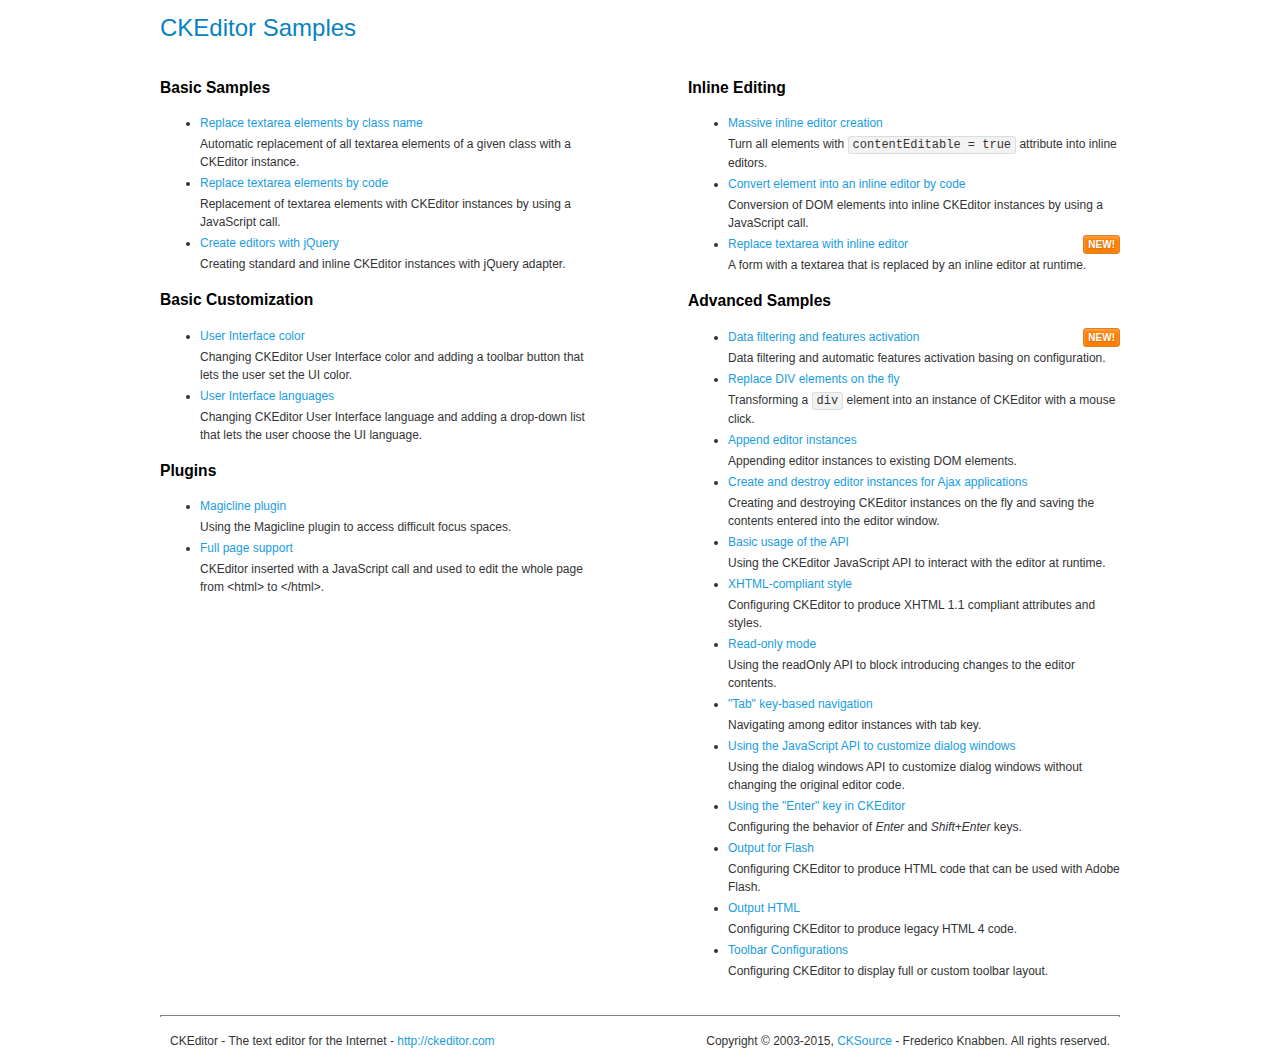
<file: ckeditor/samples/index.html>
<!DOCTYPE html>
<!--
Copyright (c) 2003-2015, CKSource - Frederico Knabben. All rights reserved.
For licensing, see LICENSE.md or http://ckeditor.com/license
-->
<html>
<head>
	<meta charset="utf-8">
	<title>CKEditor Samples</title>
	<link rel="stylesheet" href="sample.css">
</head>
<body>
	<h1 class="samples">
		CKEditor Samples
	</h1>
	<div class="twoColumns">
		<div class="twoColumnsLeft">
			<h2 class="samples">
				Basic Samples
			</h2>
			<dl class="samples">
				<dt><a class="samples" href="replacebyclass.html">Replace textarea elements by class name</a></dt>
				<dd>Automatic replacement of all textarea elements of a given class with a CKEditor instance.</dd>

				<dt><a class="samples" href="replacebycode.html">Replace textarea elements by code</a></dt>
				<dd>Replacement of textarea elements with CKEditor instances by using a JavaScript call.</dd>

				<dt><a class="samples" href="jquery.html">Create editors with jQuery</a></dt>
				<dd>Creating standard and inline CKEditor instances with jQuery adapter.</dd>
			</dl>

			<h2 class="samples">
				Basic Customization
			</h2>
			<dl class="samples">
				<dt><a class="samples" href="uicolor.html">User Interface color</a></dt>
				<dd>Changing CKEditor User Interface color and adding a toolbar button that lets the user set the UI color.</dd>

				<dt><a class="samples" href="uilanguages.html">User Interface languages</a></dt>
				<dd>Changing CKEditor User Interface language and adding a drop-down list that lets the user choose the UI language.</dd>
			</dl>


			<h2 class="samples">Plugins</h2>
<dl class="samples">
<dt><a class="samples" href="plugins/magicline/magicline.html">Magicline plugin</a></dt>
<dd>Using the Magicline plugin to access difficult focus spaces.</dd>

<dt><a class="samples" href="plugins/wysiwygarea/fullpage.html">Full page support</a></dt>
<dd>CKEditor inserted with a JavaScript call and used to edit the whole page from &lt;html&gt; to &lt;/html&gt;.</dd>
</dl>
		</div>
		<div class="twoColumnsRight">
			<h2 class="samples">
				Inline Editing
			</h2>
			<dl class="samples">
				<dt><a class="samples" href="inlineall.html">Massive inline editor creation</a></dt>
				<dd>Turn all elements with <code>contentEditable = true</code> attribute into inline editors.</dd>

				<dt><a class="samples" href="inlinebycode.html">Convert element into an inline editor by code</a></dt>
				<dd>Conversion of DOM elements into inline CKEditor instances by using a JavaScript call.</dd>

				<dt><a class="samples" href="inlinetextarea.html">Replace textarea with inline editor</a> <span class="new">New!</span></dt>
				<dd>A form with a textarea that is replaced by an inline editor at runtime.</dd>

				
			</dl>

			<h2 class="samples">
				Advanced Samples
			</h2>
			<dl class="samples">
				<dt><a class="samples" href="datafiltering.html">Data filtering and features activation</a> <span class="new">New!</span></dt>
				<dd>Data filtering and automatic features activation basing on configuration.</dd>

				<dt><a class="samples" href="divreplace.html">Replace DIV elements on the fly</a></dt>
				<dd>Transforming a <code>div</code> element into an instance of CKEditor with a mouse click.</dd>

				<dt><a class="samples" href="appendto.html">Append editor instances</a></dt>
				<dd>Appending editor instances to existing DOM elements.</dd>

				<dt><a class="samples" href="ajax.html">Create and destroy editor instances for Ajax applications</a></dt>
				<dd>Creating and destroying CKEditor instances on the fly and saving the contents entered into the editor window.</dd>

				<dt><a class="samples" href="api.html">Basic usage of the API</a></dt>
				<dd>Using the CKEditor JavaScript API to interact with the editor at runtime.</dd>

				<dt><a class="samples" href="xhtmlstyle.html">XHTML-compliant style</a></dt>
				<dd>Configuring CKEditor to produce XHTML 1.1 compliant attributes and styles.</dd>

				<dt><a class="samples" href="readonly.html">Read-only mode</a></dt>
				<dd>Using the readOnly API to block introducing changes to the editor contents.</dd>

				<dt><a class="samples" href="tabindex.html">"Tab" key-based navigation</a></dt>
				<dd>Navigating among editor instances with tab key.</dd>


				
<dt><a class="samples" href="plugins/dialog/dialog.html">Using the JavaScript API to customize dialog windows</a></dt>
<dd>Using the dialog windows API to customize dialog windows without changing the original editor code.</dd>

<dt><a class="samples" href="plugins/enterkey/enterkey.html">Using the &quot;Enter&quot; key in CKEditor</a></dt>
<dd>Configuring the behavior of <em>Enter</em> and <em>Shift+Enter</em> keys.</dd>

<dt><a class="samples" href="plugins/htmlwriter/outputforflash.html">Output for Flash</a></dt>
<dd>Configuring CKEditor to produce HTML code that can be used with Adobe Flash.</dd>

<dt><a class="samples" href="plugins/htmlwriter/outputhtml.html">Output HTML</a></dt>
<dd>Configuring CKEditor to produce legacy HTML 4 code.</dd>

<dt><a class="samples" href="plugins/toolbar/toolbar.html">Toolbar Configurations</a></dt>
<dd>Configuring CKEditor to display full or custom toolbar layout.</dd>

			</dl>
		</div>
	</div>
	<div id="footer">
		<hr>
		<p>
			CKEditor - The text editor for the Internet - <a class="samples" href="http://ckeditor.com/">http://ckeditor.com</a>
		</p>
		<p id="copy">
			Copyright &copy; 2003-2015, <a class="samples" href="http://cksource.com/">CKSource</a> - Frederico Knabben. All rights reserved.
		</p>
	</div>
</body>
</html>
</file>
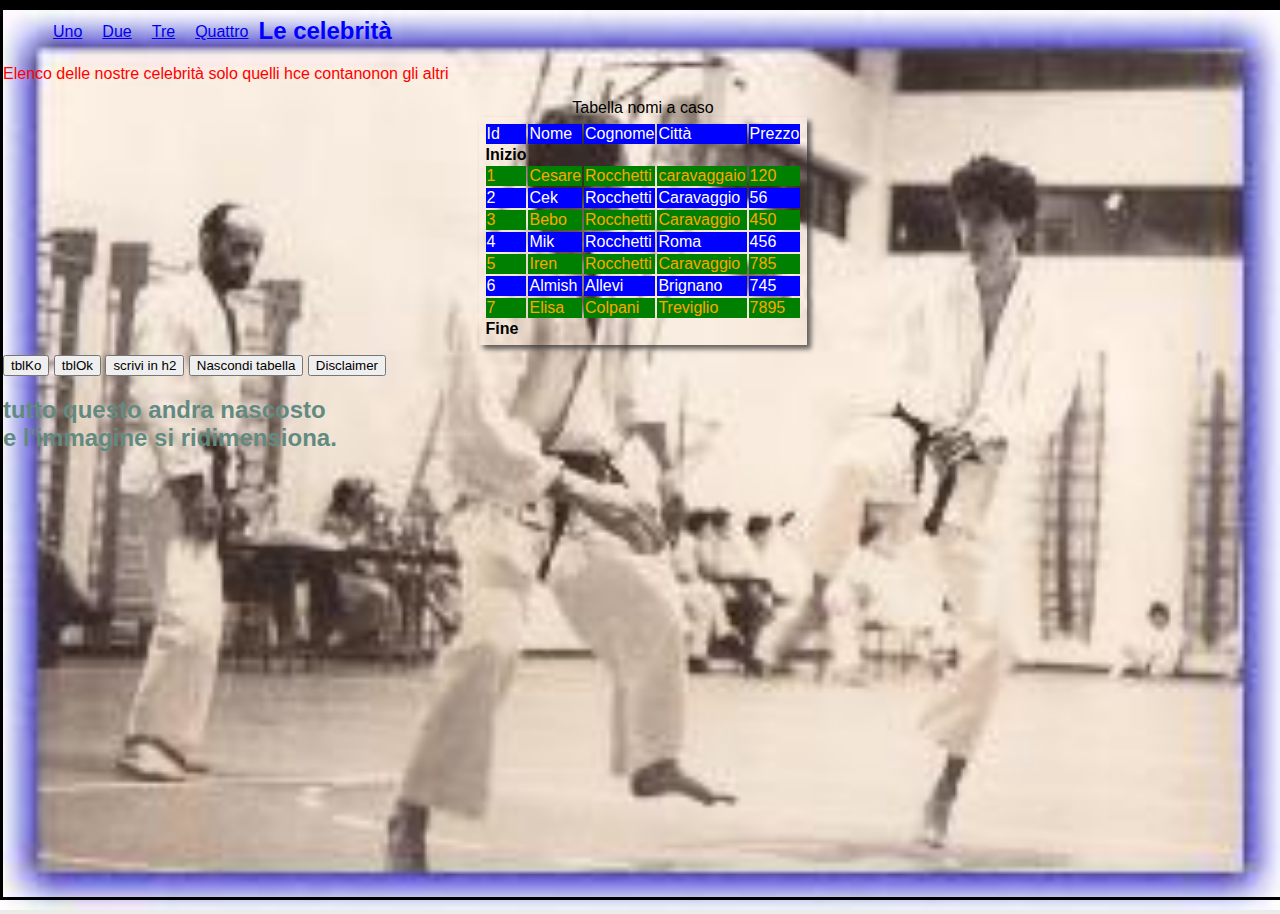
<file: Test.html>
﻿<!DOCTYPE html>
<html xmlns="http://www.w3.org/1999/xhtml">
<head>
<meta http-equiv="Content-Type" content="text/html; charset=utf-8"/>
    <title>Test Jquery</title>
    <script type="text/javascript" src="Scripts/jquery-2.1.3.min.js"></script>
    <script type="text/javascript" src="Scripts/Script.js"></script>
    <link href="Content/Test.css" rel="stylesheet" />
    <link href="Content/Site.css" rel="stylesheet" />
    <style type="text/css">
    </style>
</head>
<body>
    <div class="miodiv" id="div1" style="height:100%; width:100%; position:absolute; bottom:0" >
        <ul id="navigation">
            <li><a href="#nogo">Uno</a></li>
            <li><a href="#nogo">Due</a></li>
            <li><a href="#nogo">Tre</a></li>
            <li><a href="#nogo">Quattro</a></li>
        </ul>
        <h2 class="heading">Le celebrità</h2>
        <p class="info">
            Elenco delle nostre celebrità
        <span class="evid">solo quelli hce contano</span><span>non gli altri</span>
        </p>
        <table id="celebs" class="data">
            <caption>Tabella nomi a caso</caption>
            <thead>
                <tr>
                    <td>Id</td>
                    <td>Nome</td>
                    <td>Cognome</td>
                    <td>Città</td>
                    <td>Prezzo</td>
                </tr>
            </thead>
            <tr >
                <td>1</td>
                <td>Cesare</td>
                <td>Rocchetti</td>
                <td>caravaggaio</td>
                <td>120</td>
            </tr>
            <tr >
                <td>2</td>
                <td>Cek</td>
                <td>Rocchetti</td>
                <td>Caravaggio</td>
                <td>56</td>
            </tr>
            <tr >
                <td>3</td>
                <td>Bebo</td>
                <td>Rocchetti</td>
                <td>Caravaggio</td>
                <td>450</td>
            </tr>
            <tr >
                <td>4</td>
                <td>Mik</td>
                <td>Rocchetti</td>
                <td>Roma</td>
                <td>456</td>
            </tr>
            <tr >
                <td>5</td>
                <td>Iren</td>
                <td>Rocchetti</td>
                <td>Caravaggio</td>
                <td>785</td>
            </tr>
            <tr >
                <td>6</td>
                <td>Almish</td>
                <td>Allevi</td>
                <td>Brignano</td>
                <td>745</td>
            </tr>
            <tr >
                <td>7</td>
                <td>Elisa</td>
                <td>Colpani</td>
                <td>Treviglio</td>
                <td>7895</td>
            </tr>
        </table>
        
        <input id="btnDimimg" type="button" value="tblKo" />
        <input id="btnDimimg1" type="button" value="tblOk" />
        <input id="btnScrivih2" type="button" value="scrivi in h2" />
        <input id="btnNascondiTabella" type="button" value="Nascondi tabella" />
        <input id="btnMostraTabella" type="button" value="Mostra tabella" />
        <div id="disclaimer">
            <h2>tutto questo andra nascosto<br />
                e l'immagine si ridimensiona.
            </h2>

        </div>
    </div>
    <img id="img1" src="Immagini/img_0001.jpg" />
</body>
</html>
</file>
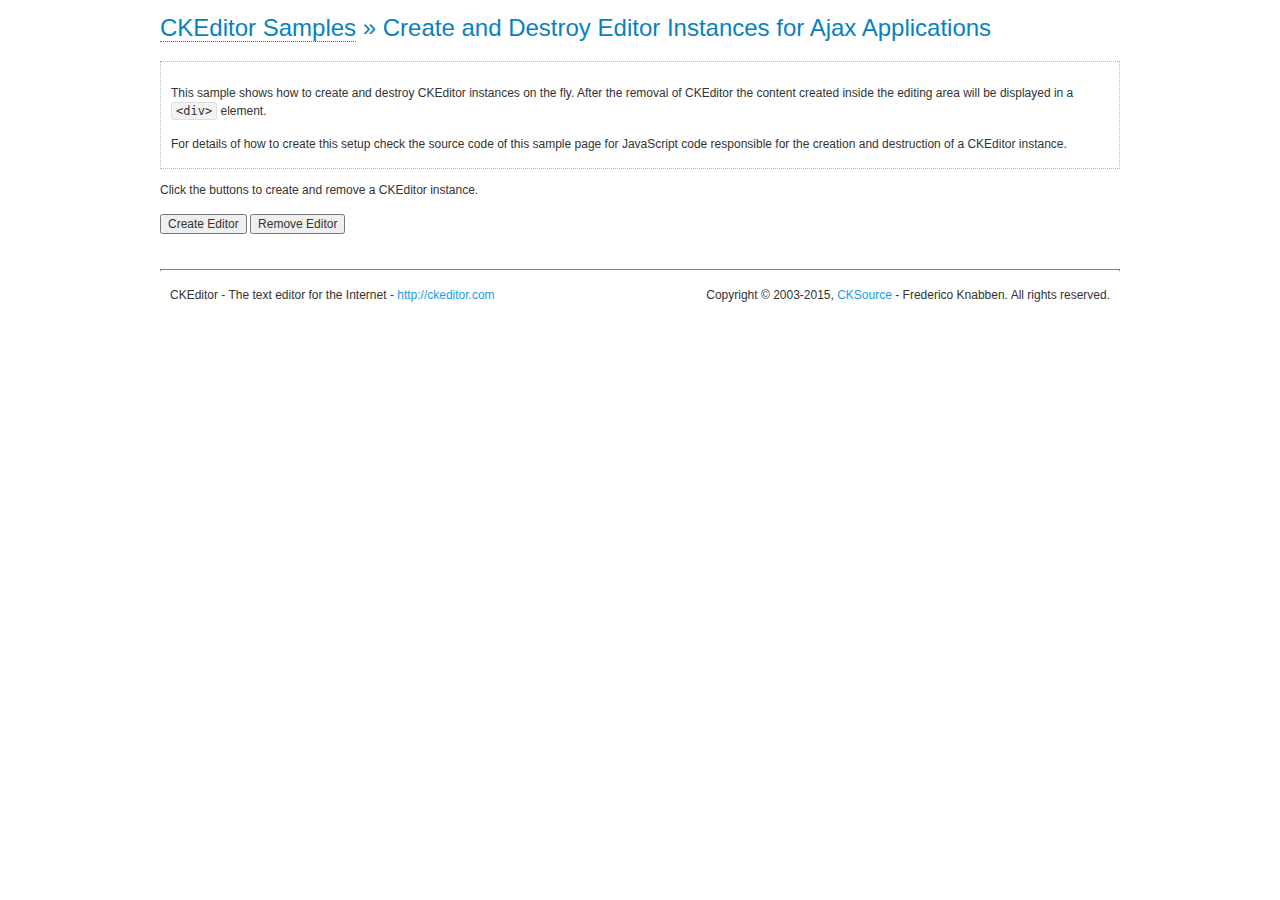
<file: ckeditor/samples/ajax.html>
<!DOCTYPE html>
<!--
Copyright (c) 2003-2015, CKSource - Frederico Knabben. All rights reserved.
For licensing, see LICENSE.md or http://ckeditor.com/license
-->
<html>
<head>
	<meta charset="utf-8">
	<title>Ajax &mdash; CKEditor Sample</title>
	<script src="../ckeditor.js"></script>
	<link rel="stylesheet" href="sample.css">
	<script>

		var editor, html = '';

		function createEditor() {
			if ( editor )
				return;

			// Create a new editor inside the <div id="editor">, setting its value to html
			var config = {};
			editor = CKEDITOR.appendTo( 'editor', config, html );
		}

		function removeEditor() {
			if ( !editor )
				return;

			// Retrieve the editor contents. In an Ajax application, this data would be
			// sent to the server or used in any other way.
			document.getElementById( 'editorcontents' ).innerHTML = html = editor.getData();
			document.getElementById( 'contents' ).style.display = '';

			// Destroy the editor.
			editor.destroy();
			editor = null;
		}

	</script>
</head>
<body>
	<h1 class="samples">
		<a href="index.html">CKEditor Samples</a> &raquo; Create and Destroy Editor Instances for Ajax Applications
	</h1>
	<div class="description">
		<p>
			This sample shows how to create and destroy CKEditor instances on the fly. After the removal of CKEditor the content created inside the editing
			area will be displayed in a <code>&lt;div&gt;</code> element.
		</p>
		<p>
			For details of how to create this setup check the source code of this sample page
			for JavaScript code responsible for the creation and destruction of a CKEditor instance.
		</p>
	</div>
	<p>Click the buttons to create and remove a CKEditor instance.</p>
	<p>
		<input onclick="createEditor();" type="button" value="Create Editor">
		<input onclick="removeEditor();" type="button" value="Remove Editor">
	</p>
	<!-- This div will hold the editor. -->
	<div id="editor">
	</div>
	<div id="contents" style="display: none">
		<p>
			Edited Contents:
		</p>
		<!-- This div will be used to display the editor contents. -->
		<div id="editorcontents">
		</div>
	</div>
	<div id="footer">
		<hr>
		<p>
			CKEditor - The text editor for the Internet - <a class="samples" href="http://ckeditor.com/">http://ckeditor.com</a>
		</p>
		<p id="copy">
			Copyright &copy; 2003-2015, <a class="samples" href="http://cksource.com/">CKSource</a> - Frederico
			Knabben. All rights reserved.
		</p>
	</div>
</body>
</html>
</file>
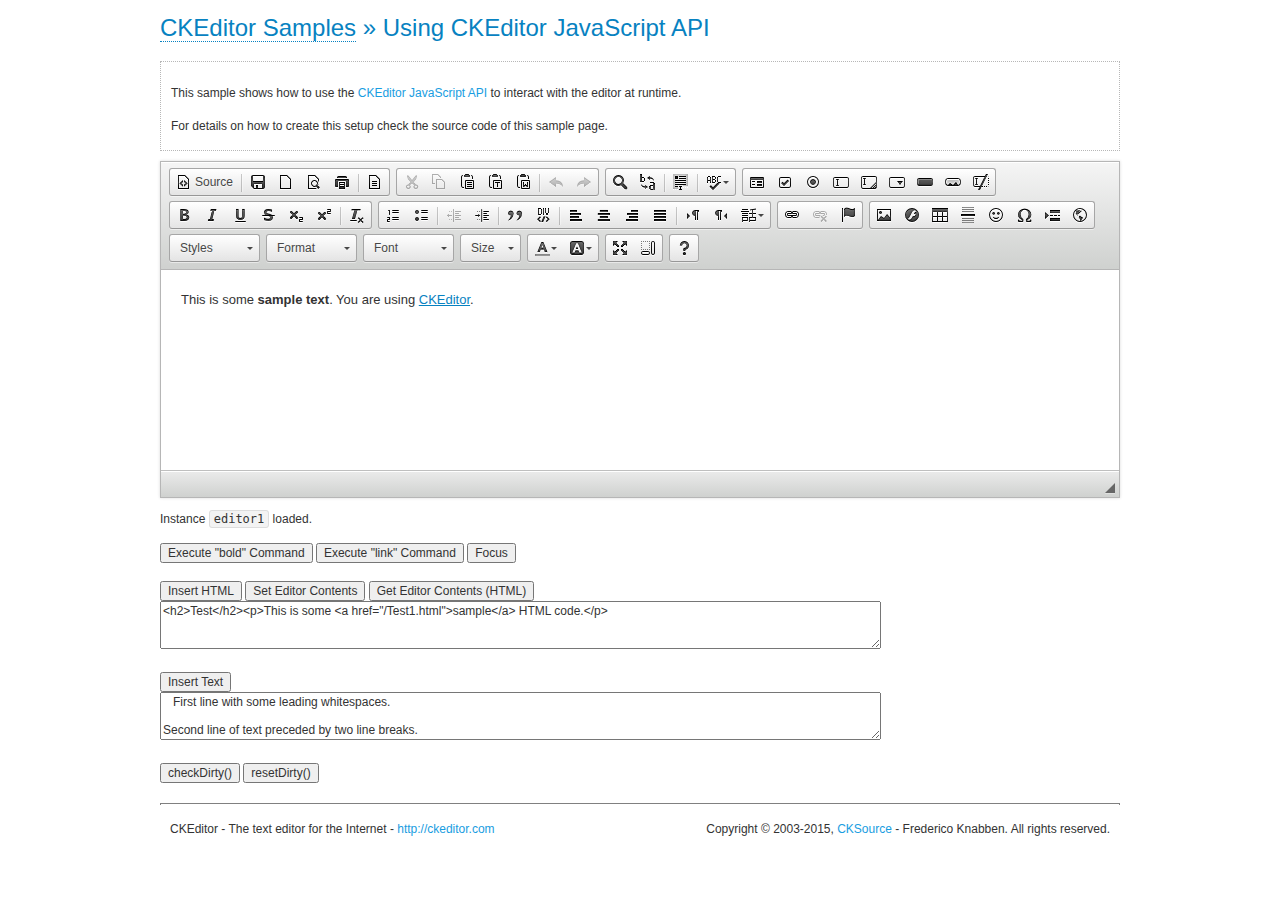
<file: ckeditor/samples/api.html>
<!DOCTYPE html>
<!--
Copyright (c) 2003-2015, CKSource - Frederico Knabben. All rights reserved.
For licensing, see LICENSE.md or http://ckeditor.com/license
-->
<html>
<head>
	<meta charset="utf-8">
	<title>API Usage &mdash; CKEditor Sample</title>
	<script src="../ckeditor.js"></script>
	<link href="sample.css" rel="stylesheet">
	<script>

// The instanceReady event is fired, when an instance of CKEditor has finished
// its initialization.
CKEDITOR.on( 'instanceReady', function( ev ) {
	// Show the editor name and description in the browser status bar.
	document.getElementById( 'eMessage' ).innerHTML = 'Instance <code>' + ev.editor.name + '<\/code> loaded.';

	// Show this sample buttons.
	document.getElementById( 'eButtons' ).style.display = 'block';
});

function InsertHTML() {
	// Get the editor instance that we want to interact with.
	var editor = CKEDITOR.instances.editor1;
	var value = document.getElementById( 'htmlArea' ).value;

	// Check the active editing mode.
	if ( editor.mode == 'wysiwyg' )
	{
		// Insert HTML code.
		// http://docs.ckeditor.com/#!/api/CKEDITOR.editor-method-insertHtml
		editor.insertHtml( value );
	}
	else
		alert( 'You must be in WYSIWYG mode!' );
}

function InsertText() {
	// Get the editor instance that we want to interact with.
	var editor = CKEDITOR.instances.editor1;
	var value = document.getElementById( 'txtArea' ).value;

	// Check the active editing mode.
	if ( editor.mode == 'wysiwyg' )
	{
		// Insert as plain text.
		// http://docs.ckeditor.com/#!/api/CKEDITOR.editor-method-insertText
		editor.insertText( value );
	}
	else
		alert( 'You must be in WYSIWYG mode!' );
}

function SetContents() {
	// Get the editor instance that we want to interact with.
	var editor = CKEDITOR.instances.editor1;
	var value = document.getElementById( 'htmlArea' ).value;

	// Set editor contents (replace current contents).
	// http://docs.ckeditor.com/#!/api/CKEDITOR.editor-method-setData
	editor.setData( value );
}

function GetContents() {
	// Get the editor instance that you want to interact with.
	var editor = CKEDITOR.instances.editor1;

	// Get editor contents
	// http://docs.ckeditor.com/#!/api/CKEDITOR.editor-method-getData
	alert( editor.getData() );
}

function ExecuteCommand( commandName ) {
	// Get the editor instance that we want to interact with.
	var editor = CKEDITOR.instances.editor1;

	// Check the active editing mode.
	if ( editor.mode == 'wysiwyg' )
	{
		// Execute the command.
		// http://docs.ckeditor.com/#!/api/CKEDITOR.editor-method-execCommand
		editor.execCommand( commandName );
	}
	else
		alert( 'You must be in WYSIWYG mode!' );
}

function CheckDirty() {
	// Get the editor instance that we want to interact with.
	var editor = CKEDITOR.instances.editor1;
	// Checks whether the current editor contents present changes when compared
	// to the contents loaded into the editor at startup
	// http://docs.ckeditor.com/#!/api/CKEDITOR.editor-method-checkDirty
	alert( editor.checkDirty() );
}

function ResetDirty() {
	// Get the editor instance that we want to interact with.
	var editor = CKEDITOR.instances.editor1;
	// Resets the "dirty state" of the editor (see CheckDirty())
	// http://docs.ckeditor.com/#!/api/CKEDITOR.editor-method-resetDirty
	editor.resetDirty();
	alert( 'The "IsDirty" status has been reset' );
}

function Focus() {
	CKEDITOR.instances.editor1.focus();
}

function onFocus() {
	document.getElementById( 'eMessage' ).innerHTML = '<b>' + this.name + ' is focused </b>';
}

function onBlur() {
	document.getElementById( 'eMessage' ).innerHTML = this.name + ' lost focus';
}

	</script>

</head>
<body>
	<h1 class="samples">
		<a href="index.html">CKEditor Samples</a> &raquo; Using CKEditor JavaScript API
	</h1>
	<div class="description">
	<p>
		This sample shows how to use the
		<a class="samples" href="http://docs.ckeditor.com/#!/api/CKEDITOR.editor">CKEditor JavaScript API</a>
		to interact with the editor at runtime.
	</p>
	<p>
		For details on how to create this setup check the source code of this sample page.
	</p>
	</div>

	<!-- This <div> holds alert messages to be display in the sample page. -->
	<div id="alerts">
		<noscript>
			<p>
				<strong>CKEditor requires JavaScript to run</strong>. In a browser with no JavaScript
				support, like yours, you should still see the contents (HTML data) and you should
				be able to edit it normally, without a rich editor interface.
			</p>
		</noscript>
	</div>
	<form action="../../../samples/sample_posteddata.php" method="post">
		<textarea cols="100" id="editor1" name="editor1" rows="10">&lt;p&gt;This is some &lt;strong&gt;sample text&lt;/strong&gt;. You are using &lt;a href="http://ckeditor.com/"&gt;CKEditor&lt;/a&gt;.&lt;/p&gt;</textarea>

		<script>
			// Replace the <textarea id="editor1"> with an CKEditor instance.
			CKEDITOR.replace( 'editor1', {
				on: {
					focus: onFocus,
					blur: onBlur,

					// Check for availability of corresponding plugins.
					pluginsLoaded: function( evt ) {
						var doc = CKEDITOR.document, ed = evt.editor;
						if ( !ed.getCommand( 'bold' ) )
							doc.getById( 'exec-bold' ).hide();
						if ( !ed.getCommand( 'link' ) )
							doc.getById( 'exec-link' ).hide();
					}
				}
			});
		</script>

		<p id="eMessage">
		</p>

		<div id="eButtons" style="display: none">
			<input id="exec-bold" onclick="ExecuteCommand('bold');" type="button" value="Execute &quot;bold&quot; Command">
			<input id="exec-link" onclick="ExecuteCommand('link');" type="button" value="Execute &quot;link&quot; Command">
			<input onclick="Focus();" type="button" value="Focus">
			<br><br>
			<input onclick="InsertHTML();" type="button" value="Insert HTML">
			<input onclick="SetContents();" type="button" value="Set Editor Contents">
			<input onclick="GetContents();" type="button" value="Get Editor Contents (HTML)">
			<br>
			<textarea cols="100" id="htmlArea" rows="3">&lt;h2&gt;Test&lt;/h2&gt;&lt;p&gt;This is some &lt;a href="/Test1.html"&gt;sample&lt;/a&gt; HTML code.&lt;/p&gt;</textarea>
			<br>
			<br>
			<input onclick="InsertText();" type="button" value="Insert Text">
			<br>
			<textarea cols="100" id="txtArea" rows="3">   First line with some leading whitespaces.

Second line of text preceded by two line breaks.</textarea>
			<br>
			<br>
			<input onclick="CheckDirty();" type="button" value="checkDirty()">
			<input onclick="ResetDirty();" type="button" value="resetDirty()">
		</div>
	</form>
	<div id="footer">
		<hr>
		<p>
			CKEditor - The text editor for the Internet - <a class="samples" href="http://ckeditor.com/">http://ckeditor.com</a>
		</p>
		<p id="copy">
			Copyright &copy; 2003-2015, <a class="samples" href="http://cksource.com/">CKSource</a> - Frederico
			Knabben. All rights reserved.
		</p>
	</div>
</body>
</html>
</file>
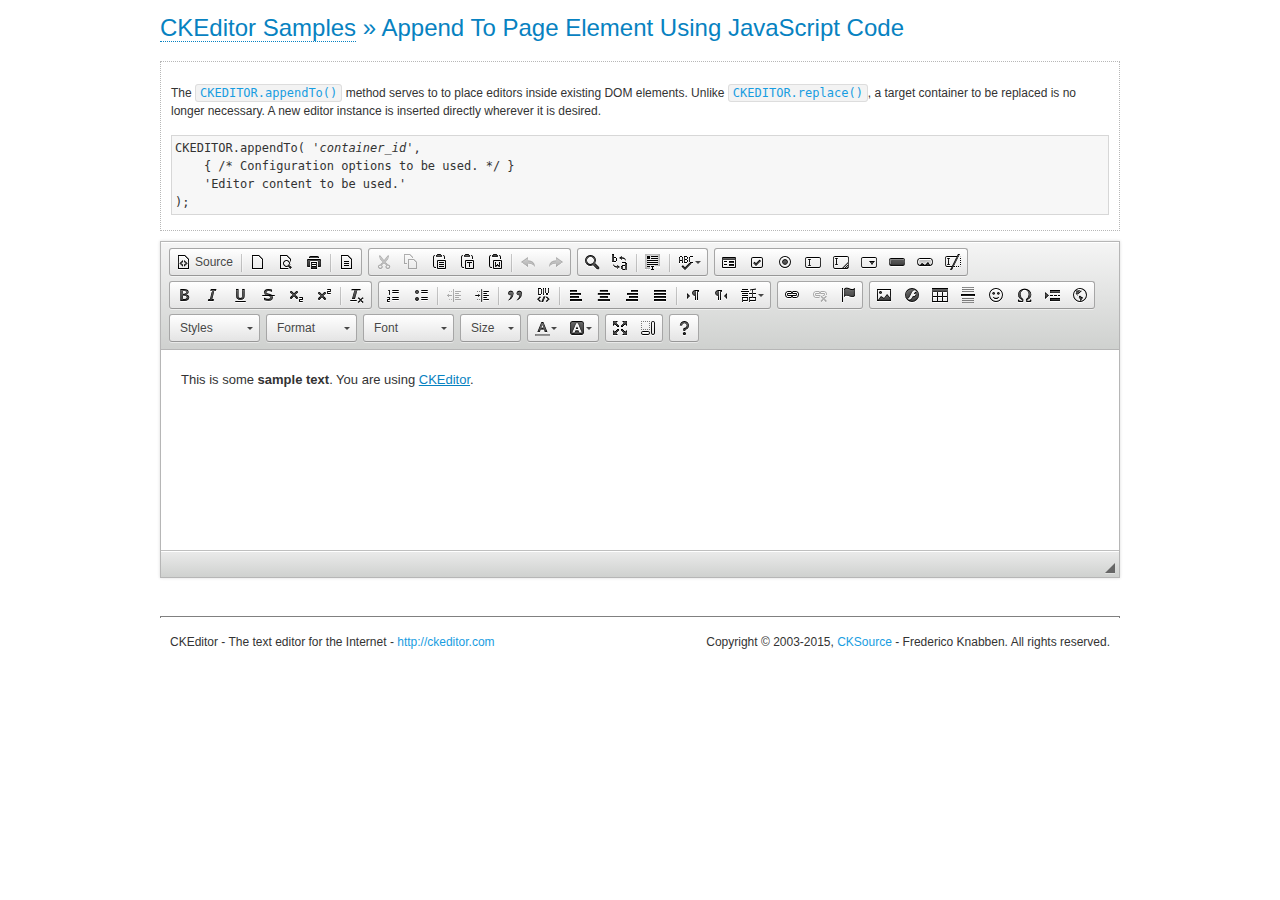
<file: ckeditor/samples/appendto.html>
<!DOCTYPE html>
<!--
Copyright (c) 2003-2015, CKSource - Frederico Knabben. All rights reserved.
For licensing, see LICENSE.md or http://ckeditor.com/license
-->
<html>
<head>
	<meta charset="utf-8">
	<title>Append To Page Element Using JavaScript Code &mdash; CKEditor Sample</title>
	<script src="../ckeditor.js"></script>
	<link rel="stylesheet" href="sample.css">
</head>
<body>
	<h1 class="samples">
		<a href="index.html">CKEditor Samples</a> &raquo; Append To Page Element Using JavaScript Code
	</h1>
	<div id="section1">
		<div class="description">
			<p>
				The <code><a class="samples" href="http://docs.ckeditor.com/#!/api/CKEDITOR-method-appendTo">CKEDITOR.appendTo()</a></code> method serves to to place editors inside existing DOM elements. Unlike <code><a class="samples" href="http://docs.ckeditor.com/#!/api/CKEDITOR-method-replace">CKEDITOR.replace()</a></code>,
				a target container to be replaced is no longer necessary. A new editor
				instance is inserted directly wherever it is desired.
			</p>
<pre class="samples">CKEDITOR.appendTo( '<em>container_id</em>',
	{ /* Configuration options to be used. */ }
	'Editor content to be used.'
);</pre>
		</div>
		<script>

			// This call can be placed at any point after the
			// DOM element to append CKEditor to or inside the <head><script>
			// in a window.onload event handler.

			// Append a CKEditor instance using the default configuration and the
			// provided content to the <div> element of ID "section1".
			CKEDITOR.appendTo( 'section1',
				null,
				'<p>This is some <strong>sample text</strong>. You are using <a href="http://ckeditor.com/">CKEditor</a>.</p>'
			);

		</script>
	</div>
	<br>
	<div id="footer">
		<hr>
		<p>
			CKEditor - The text editor for the Internet - <a class="samples" href="http://ckeditor.com/">http://ckeditor.com</a>
		</p>
		<p id="copy">
			Copyright &copy; 2003-2015, <a class="samples" href="http://cksource.com/">CKSource</a> - Frederico
			Knabben. All rights reserved.
		</p>
	</div>
</body>
</html>
</file>
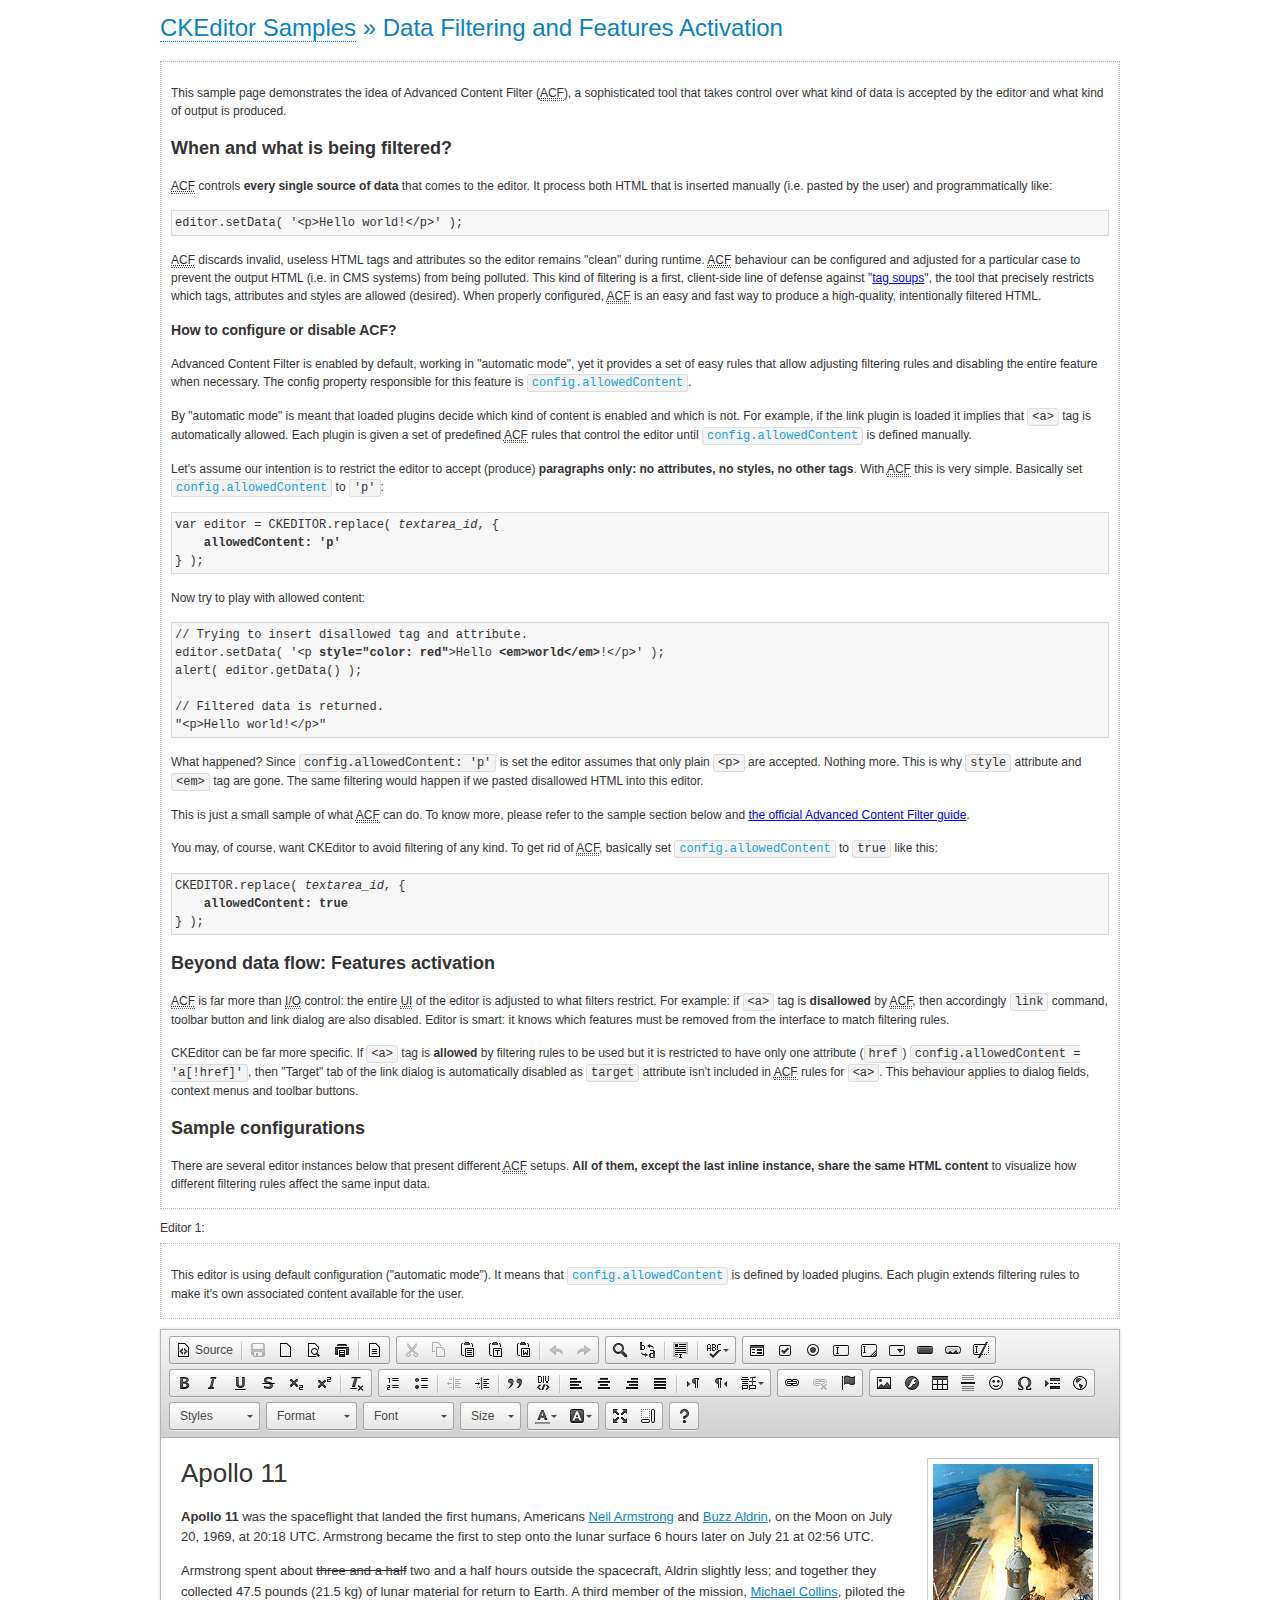
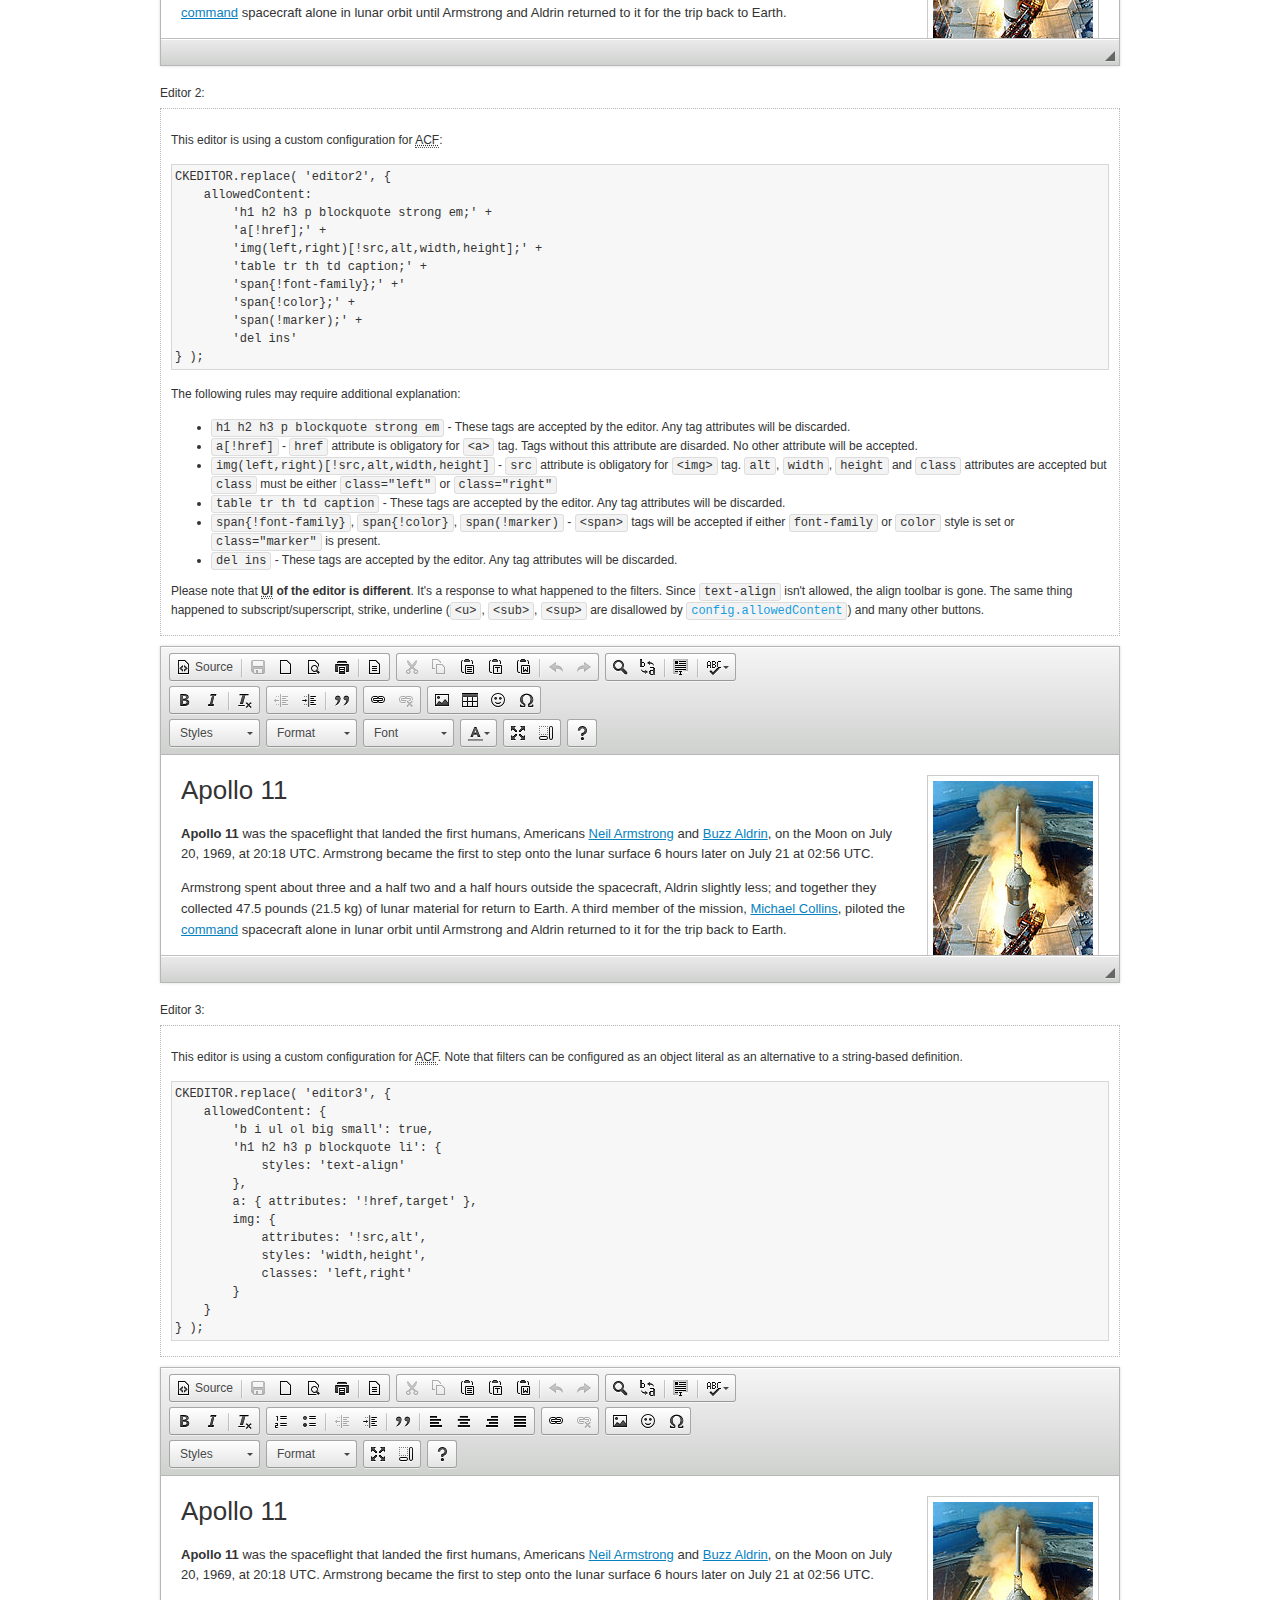
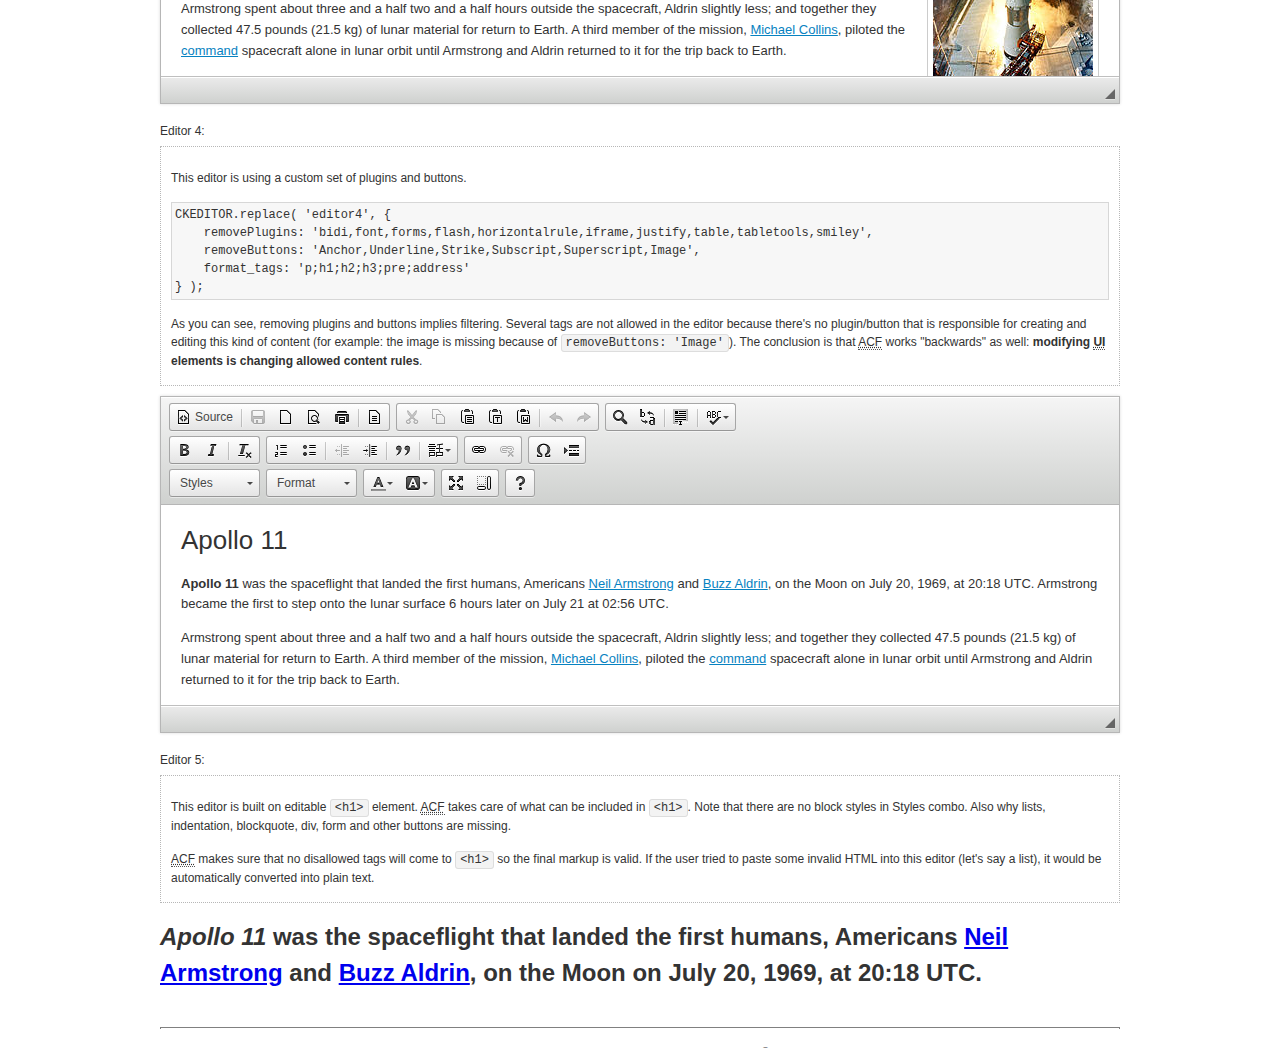
<file: ckeditor/samples/datafiltering.html>
<!DOCTYPE html>
<!--
Copyright (c) 2003-2015, CKSource - Frederico Knabben. All rights reserved.
For licensing, see LICENSE.md or http://ckeditor.com/license
-->
<html>
<head>
	<meta charset="utf-8">
	<title>Data Filtering &mdash; CKEditor Sample</title>
	<script src="../ckeditor.js"></script>
	<link rel="stylesheet" href="sample.css">
	<script>
		// Remove advanced tabs for all editors.
		CKEDITOR.config.removeDialogTabs = 'image:advanced;link:advanced;flash:advanced;creatediv:advanced;editdiv:advanced';
	</script>
</head>
<body>
	<h1 class="samples">
		<a href="index.html">CKEditor Samples</a> &raquo; Data Filtering and Features Activation
	</h1>
	<div class="description">
		<p>
			This sample page demonstrates the idea of Advanced Content Filter
			(<abbr title="Advanced Content Filter">ACF</abbr>), a sophisticated
			tool that takes control over what kind of data is accepted by the editor and what
			kind of output is produced.
		</p>
		<h2>When and what is being filtered?</h2>
		<p>
			<abbr title="Advanced Content Filter">ACF</abbr> controls
			<strong>every single source of data</strong> that comes to the editor.
			It process both HTML that is inserted manually (i.e. pasted by the user)
			and programmatically like:
		</p>
<pre class="samples">
editor.setData( '&lt;p&gt;Hello world!&lt;/p&gt;' );
</pre>
		<p>
			<abbr title="Advanced Content Filter">ACF</abbr> discards invalid,
			useless HTML tags and attributes so the editor remains "clean" during
			runtime. <abbr title="Advanced Content Filter">ACF</abbr> behaviour
			can be configured and adjusted for a particular case to prevent the
			output HTML (i.e. in CMS systems) from being polluted.

			This kind of filtering is a first, client-side line of defense
			against "<a href="http://en.wikipedia.org/wiki/Tag_soup">tag soups</a>",
			the tool that precisely restricts which tags, attributes and styles
			are allowed (desired). When properly configured, <abbr title="Advanced Content Filter">ACF</abbr>
			is an easy and fast way to produce a high-quality, intentionally filtered HTML.
		</p>

		<h3>How to configure or disable ACF?</h3>
		<p>
			Advanced Content Filter is enabled by default, working in "automatic mode", yet
			it provides a set of easy rules that allow adjusting filtering rules
			and disabling the entire feature when necessary. The config property
			responsible for this feature is <code><a class="samples"
			href="http://docs.ckeditor.com/#!/api/CKEDITOR.config-cfg-allowedContent">config.allowedContent</a></code>.
		</p>
		<p>
			By "automatic mode" is meant that loaded plugins decide which kind
			of content is enabled and which is not. For example, if the link
			plugin is loaded it implies that <code>&lt;a&gt;</code> tag is
			automatically allowed. Each plugin is given a set
			of predefined <abbr title="Advanced Content Filter">ACF</abbr> rules
			that control the editor until <code><a class="samples"
			href="http://docs.ckeditor.com/#!/api/CKEDITOR.config-cfg-allowedContent">
			config.allowedContent</a></code>
			is defined manually.
		</p>
		<p>
			Let's assume our intention is to restrict the editor to accept (produce) <strong>paragraphs
			only: no attributes, no styles, no other tags</strong>.
			With <abbr title="Advanced Content Filter">ACF</abbr>
			this is very simple. Basically set <code><a class="samples"
			href="http://docs.ckeditor.com/#!/api/CKEDITOR.config-cfg-allowedContent">
			config.allowedContent</a></code> to <code>'p'</code>:
		</p>
<pre class="samples">
var editor = CKEDITOR.replace( <em>textarea_id</em>, {
	<strong>allowedContent: 'p'</strong>
} );
</pre>
		<p>
			Now try to play with allowed content:
		</p>
<pre class="samples">
// Trying to insert disallowed tag and attribute.
editor.setData( '&lt;p <strong>style="color: red"</strong>&gt;Hello <strong>&lt;em&gt;world&lt;/em&gt;</strong>!&lt;/p&gt;' );
alert( editor.getData() );

// Filtered data is returned.
"&lt;p&gt;Hello world!&lt;/p&gt;"
</pre>
		<p>
			What happened? Since <code>config.allowedContent: 'p'</code> is set the editor assumes
			that only plain <code>&lt;p&gt;</code> are accepted. Nothing more. This is why
			<code>style</code> attribute and <code>&lt;em&gt;</code> tag are gone. The same
			filtering would happen if we pasted disallowed HTML into this editor.
		</p>
		<p>
			This is just a small sample of what <abbr title="Advanced Content Filter">ACF</abbr>
			can do. To know more, please refer to the sample section below and
			<a href="http://docs.ckeditor.com/#!/guide/dev_advanced_content_filter">the official Advanced Content Filter guide</a>.
		</p>
		<p>
			You may, of course, want CKEditor to avoid filtering of any kind.
			To get rid of <abbr title="Advanced Content Filter">ACF</abbr>,
			basically set <code><a class="samples"
			href="http://docs.ckeditor.com/#!/api/CKEDITOR.config-cfg-allowedContent">
			config.allowedContent</a></code> to <code>true</code> like this:
		</p>
<pre class="samples">
CKEDITOR.replace( <em>textarea_id</em>, {
	<strong>allowedContent: true</strong>
} );
</pre>

		<h2>Beyond data flow: Features activation</h2>
		<p>
			<abbr title="Advanced Content Filter">ACF</abbr> is far more than
			<abbr title="Input/Output">I/O</abbr> control: the entire
			<abbr title="User Interface">UI</abbr> of the editor is adjusted to what
			filters restrict. For example: if <code>&lt;a&gt;</code> tag is
			<strong>disallowed</strong>
			by <abbr title="Advanced Content Filter">ACF</abbr>,
			then accordingly <code>link</code> command, toolbar button and link dialog
			are also disabled. Editor is smart: it knows which features must be
			removed from the interface to match filtering rules.
		</p>
		<p>
			CKEditor can be far more specific. If <code>&lt;a&gt;</code> tag is
			<strong>allowed</strong> by filtering rules to be used but it is restricted
			to have only one attribute (<code>href</code>)
			<code>config.allowedContent = 'a[!href]'</code>, then
			"Target" tab of the link dialog is automatically disabled as <code>target</code>
			attribute isn't included in <abbr title="Advanced Content Filter">ACF</abbr> rules
			for <code>&lt;a&gt;</code>. This behaviour applies to dialog fields, context
			menus and toolbar buttons.
		</p>

		<h2>Sample configurations</h2>
		<p>
			There are several editor instances below that present different
			<abbr title="Advanced Content Filter">ACF</abbr> setups. <strong>All of them,
			except the last inline instance, share the same HTML content</strong> to visualize
			how different filtering rules affect the same input data.
		</p>
	</div>

	<div>
		<label for="editor1">
			Editor 1:
		</label>
		<div class="description">
			<p>
				This editor is using default configuration ("automatic mode"). It means that
				<code><a class="samples"
				href="http://docs.ckeditor.com/#!/api/CKEDITOR.config-cfg-allowedContent">
				config.allowedContent</a></code> is defined by loaded plugins.
				Each plugin extends filtering rules to make it's own associated content
				available for the user.
			</p>
		</div>
		<textarea cols="80" id="editor1" name="editor1" rows="10">
			&lt;h1&gt;&lt;img alt=&quot;Saturn V carrying Apollo 11&quot; class=&quot;right&quot; src=&quot;assets/sample.jpg&quot;/&gt; Apollo 11&lt;/h1&gt; &lt;p&gt;&lt;b&gt;Apollo 11&lt;/b&gt; was the spaceflight that landed the first humans, Americans &lt;a href=&quot;http://en.wikipedia.org/wiki/Neil_Armstrong&quot; title=&quot;Neil Armstrong&quot;&gt;Neil Armstrong&lt;/a&gt; and &lt;a href=&quot;http://en.wikipedia.org/wiki/Buzz_Aldrin&quot; title=&quot;Buzz Aldrin&quot;&gt;Buzz Aldrin&lt;/a&gt;, on the Moon on July 20, 1969, at 20:18 UTC. Armstrong became the first to step onto the lunar surface 6 hours later on July 21 at 02:56 UTC.&lt;/p&gt; &lt;p&gt;Armstrong spent about &lt;s&gt;three and a half&lt;/s&gt; two and a half hours outside the spacecraft, Aldrin slightly less; and together they collected 47.5 pounds (21.5&amp;nbsp;kg) of lunar material for return to Earth. A third member of the mission, &lt;a href=&quot;http://en.wikipedia.org/wiki/Michael_Collins_(astronaut)&quot; title=&quot;Michael Collins (astronaut)&quot;&gt;Michael Collins&lt;/a&gt;, piloted the &lt;a href=&quot;http://en.wikipedia.org/wiki/Apollo_Command/Service_Module&quot; title=&quot;Apollo Command/Service Module&quot;&gt;command&lt;/a&gt; spacecraft alone in lunar orbit until Armstrong and Aldrin returned to it for the trip back to Earth.&lt;/p&gt; &lt;h2&gt;Broadcasting and &lt;em&gt;quotes&lt;/em&gt; &lt;a id=&quot;quotes&quot; name=&quot;quotes&quot;&gt;&lt;/a&gt;&lt;/h2&gt; &lt;p&gt;Broadcast on live TV to a world-wide audience, Armstrong stepped onto the lunar surface and described the event as:&lt;/p&gt; &lt;blockquote&gt;&lt;p&gt;One small step for [a] man, one giant leap for mankind.&lt;/p&gt;&lt;/blockquote&gt; &lt;p&gt;Apollo 11 effectively ended the &lt;a href=&quot;http://en.wikipedia.org/wiki/Space_Race&quot; title=&quot;Space Race&quot;&gt;Space Race&lt;/a&gt; and fulfilled a national goal proposed in 1961 by the late U.S. President &lt;a href=&quot;http://en.wikipedia.org/wiki/John_F._Kennedy&quot; title=&quot;John F. Kennedy&quot;&gt;John F. Kennedy&lt;/a&gt; in a speech before the United States Congress:&lt;/p&gt; &lt;blockquote&gt;&lt;p&gt;[...] before this decade is out, of landing a man on the Moon and returning him safely to the Earth.&lt;/p&gt;&lt;/blockquote&gt; &lt;h2&gt;Technical details &lt;a id=&quot;tech-details&quot; name=&quot;tech-details&quot;&gt;&lt;/a&gt;&lt;/h2&gt; &lt;table align=&quot;right&quot; border=&quot;1&quot; bordercolor=&quot;#ccc&quot; cellpadding=&quot;5&quot; cellspacing=&quot;0&quot; style=&quot;border-collapse:collapse;margin:10px 0 10px 15px;&quot;&gt; &lt;caption&gt;&lt;strong&gt;Mission crew&lt;/strong&gt;&lt;/caption&gt; &lt;thead&gt; &lt;tr&gt; &lt;th scope=&quot;col&quot;&gt;Position&lt;/th&gt; &lt;th scope=&quot;col&quot;&gt;Astronaut&lt;/th&gt; &lt;/tr&gt; &lt;/thead&gt; &lt;tbody&gt; &lt;tr&gt; &lt;td&gt;Commander&lt;/td&gt; &lt;td&gt;Neil A. Armstrong&lt;/td&gt; &lt;/tr&gt; &lt;tr&gt; &lt;td&gt;Command Module Pilot&lt;/td&gt; &lt;td&gt;Michael Collins&lt;/td&gt; &lt;/tr&gt; &lt;tr&gt; &lt;td&gt;Lunar Module Pilot&lt;/td&gt; &lt;td&gt;Edwin &amp;quot;Buzz&amp;quot; E. Aldrin, Jr.&lt;/td&gt; &lt;/tr&gt; &lt;/tbody&gt; &lt;/table&gt; &lt;p&gt;Launched by a &lt;strong&gt;Saturn V&lt;/strong&gt; rocket from &lt;a href=&quot;http://en.wikipedia.org/wiki/Kennedy_Space_Center&quot; title=&quot;Kennedy Space Center&quot;&gt;Kennedy Space Center&lt;/a&gt; in Merritt Island, Florida on July 16, Apollo 11 was the fifth manned mission of &lt;a href=&quot;http://en.wikipedia.org/wiki/NASA&quot; title=&quot;NASA&quot;&gt;NASA&lt;/a&gt;&amp;#39;s Apollo program. The Apollo spacecraft had three parts:&lt;/p&gt; &lt;ol&gt; &lt;li&gt;&lt;strong&gt;Command Module&lt;/strong&gt; with a cabin for the three astronauts which was the only part which landed back on Earth&lt;/li&gt; &lt;li&gt;&lt;strong&gt;Service Module&lt;/strong&gt; which supported the Command Module with propulsion, electrical power, oxygen and water&lt;/li&gt; &lt;li&gt;&lt;strong&gt;Lunar Module&lt;/strong&gt; for landing on the Moon.&lt;/li&gt; &lt;/ol&gt; &lt;p&gt;After being sent to the Moon by the Saturn V&amp;#39;s upper stage, the astronauts separated the spacecraft from it and travelled for three days until they entered into lunar orbit. Armstrong and Aldrin then moved into the Lunar Module and landed in the &lt;a href=&quot;http://en.wikipedia.org/wiki/Mare_Tranquillitatis&quot; title=&quot;Mare Tranquillitatis&quot;&gt;Sea of Tranquility&lt;/a&gt;. They stayed a total of about 21 and a half hours on the lunar surface. After lifting off in the upper part of the Lunar Module and rejoining Collins in the Command Module, they returned to Earth and landed in the &lt;a href=&quot;http://en.wikipedia.org/wiki/Pacific_Ocean&quot; title=&quot;Pacific Ocean&quot;&gt;Pacific Ocean&lt;/a&gt; on July 24.&lt;/p&gt; &lt;hr/&gt; &lt;p style=&quot;text-align: right;&quot;&gt;&lt;small&gt;Source: &lt;a href=&quot;http://en.wikipedia.org/wiki/Apollo_11&quot;&gt;Wikipedia.org&lt;/a&gt;&lt;/small&gt;&lt;/p&gt;
		</textarea>

		<script>

			CKEDITOR.replace( 'editor1' );

		</script>
	</div>

	<br>

	<div>
		<label for="editor2">
			Editor 2:
		</label>
		<div class="description">
			<p>
				This editor is using a custom configuration for
				<abbr title="Advanced Content Filter">ACF</abbr>:
			</p>
<pre class="samples">
CKEDITOR.replace( 'editor2', {
	allowedContent:
		'h1 h2 h3 p blockquote strong em;' +
		'a[!href];' +
		'img(left,right)[!src,alt,width,height];' +
		'table tr th td caption;' +
		'span{!font-family};' +'
		'span{!color};' +
		'span(!marker);' +
		'del ins'
} );
</pre>
			<p>
				The following rules may require additional explanation:
			</p>
			<ul>
				<li>
					<code>h1 h2 h3 p blockquote strong em</code> - These tags
					are accepted by the editor. Any tag attributes will be discarded.
				</li>
				<li>
					<code>a[!href]</code> - <code>href</code> attribute is obligatory
					for <code>&lt;a&gt;</code> tag. Tags without this attribute
					are disarded. No other attribute will be accepted.
				</li>
				<li>
					<code>img(left,right)[!src,alt,width,height]</code> - <code>src</code>
					attribute is obligatory for <code>&lt;img&gt;</code> tag.
					<code>alt</code>, <code>width</code>, <code>height</code>
					and <code>class</code> attributes are accepted but
					<code>class</code> must be either <code>class="left"</code>
					or <code>class="right"</code>
				</li>
				<li>
					<code>table tr th td caption</code> - These tags
					are accepted by the editor. Any tag attributes will be discarded.
				</li>
				<li>
					<code>span{!font-family}</code>, <code>span{!color}</code>,
					<code>span(!marker)</code> - <code>&lt;span&gt;</code> tags
					will be accepted if either <code>font-family</code> or
					<code>color</code> style is set or <code>class="marker"</code>
					is present.
				</li>
				<li>
					<code>del ins</code> - These tags
					are accepted by the editor. Any tag attributes will be discarded.
				</li>
			</ul>
			<p>
				Please note that <strong><abbr title="User Interface">UI</abbr> of the
				editor is different</strong>. It's a response to what happened to the filters.
				Since <code>text-align</code> isn't allowed, the align toolbar is gone.
				The same thing happened to subscript/superscript, strike, underline
				(<code>&lt;u&gt;</code>, <code>&lt;sub&gt;</code>, <code>&lt;sup&gt;</code>
				are disallowed by <code><a class="samples"
				href="http://docs.ckeditor.com/#!/api/CKEDITOR.config-cfg-allowedContent">
				config.allowedContent</a></code>) and many other buttons.
			</p>
		</div>
		<textarea cols="80" id="editor2" name="editor2" rows="10">
			&lt;h1&gt;&lt;img alt=&quot;Saturn V carrying Apollo 11&quot; class=&quot;right&quot; src=&quot;assets/sample.jpg&quot;/&gt; Apollo 11&lt;/h1&gt; &lt;p&gt;&lt;b&gt;Apollo 11&lt;/b&gt; was the spaceflight that landed the first humans, Americans &lt;a href=&quot;http://en.wikipedia.org/wiki/Neil_Armstrong&quot; title=&quot;Neil Armstrong&quot;&gt;Neil Armstrong&lt;/a&gt; and &lt;a href=&quot;http://en.wikipedia.org/wiki/Buzz_Aldrin&quot; title=&quot;Buzz Aldrin&quot;&gt;Buzz Aldrin&lt;/a&gt;, on the Moon on July 20, 1969, at 20:18 UTC. Armstrong became the first to step onto the lunar surface 6 hours later on July 21 at 02:56 UTC.&lt;/p&gt; &lt;p&gt;Armstrong spent about &lt;s&gt;three and a half&lt;/s&gt; two and a half hours outside the spacecraft, Aldrin slightly less; and together they collected 47.5 pounds (21.5&amp;nbsp;kg) of lunar material for return to Earth. A third member of the mission, &lt;a href=&quot;http://en.wikipedia.org/wiki/Michael_Collins_(astronaut)&quot; title=&quot;Michael Collins (astronaut)&quot;&gt;Michael Collins&lt;/a&gt;, piloted the &lt;a href=&quot;http://en.wikipedia.org/wiki/Apollo_Command/Service_Module&quot; title=&quot;Apollo Command/Service Module&quot;&gt;command&lt;/a&gt; spacecraft alone in lunar orbit until Armstrong and Aldrin returned to it for the trip back to Earth.&lt;/p&gt; &lt;h2&gt;Broadcasting and &lt;em&gt;quotes&lt;/em&gt; &lt;a id=&quot;quotes&quot; name=&quot;quotes&quot;&gt;&lt;/a&gt;&lt;/h2&gt; &lt;p&gt;Broadcast on live TV to a world-wide audience, Armstrong stepped onto the lunar surface and described the event as:&lt;/p&gt; &lt;blockquote&gt;&lt;p&gt;One small step for [a] man, one giant leap for mankind.&lt;/p&gt;&lt;/blockquote&gt; &lt;p&gt;Apollo 11 effectively ended the &lt;a href=&quot;http://en.wikipedia.org/wiki/Space_Race&quot; title=&quot;Space Race&quot;&gt;Space Race&lt;/a&gt; and fulfilled a national goal proposed in 1961 by the late U.S. President &lt;a href=&quot;http://en.wikipedia.org/wiki/John_F._Kennedy&quot; title=&quot;John F. Kennedy&quot;&gt;John F. Kennedy&lt;/a&gt; in a speech before the United States Congress:&lt;/p&gt; &lt;blockquote&gt;&lt;p&gt;[...] before this decade is out, of landing a man on the Moon and returning him safely to the Earth.&lt;/p&gt;&lt;/blockquote&gt; &lt;h2&gt;Technical details &lt;a id=&quot;tech-details&quot; name=&quot;tech-details&quot;&gt;&lt;/a&gt;&lt;/h2&gt; &lt;table align=&quot;right&quot; border=&quot;1&quot; bordercolor=&quot;#ccc&quot; cellpadding=&quot;5&quot; cellspacing=&quot;0&quot; style=&quot;border-collapse:collapse;margin:10px 0 10px 15px;&quot;&gt; &lt;caption&gt;&lt;strong&gt;Mission crew&lt;/strong&gt;&lt;/caption&gt; &lt;thead&gt; &lt;tr&gt; &lt;th scope=&quot;col&quot;&gt;Position&lt;/th&gt; &lt;th scope=&quot;col&quot;&gt;Astronaut&lt;/th&gt; &lt;/tr&gt; &lt;/thead&gt; &lt;tbody&gt; &lt;tr&gt; &lt;td&gt;Commander&lt;/td&gt; &lt;td&gt;Neil A. Armstrong&lt;/td&gt; &lt;/tr&gt; &lt;tr&gt; &lt;td&gt;Command Module Pilot&lt;/td&gt; &lt;td&gt;Michael Collins&lt;/td&gt; &lt;/tr&gt; &lt;tr&gt; &lt;td&gt;Lunar Module Pilot&lt;/td&gt; &lt;td&gt;Edwin &amp;quot;Buzz&amp;quot; E. Aldrin, Jr.&lt;/td&gt; &lt;/tr&gt; &lt;/tbody&gt; &lt;/table&gt; &lt;p&gt;Launched by a &lt;strong&gt;Saturn V&lt;/strong&gt; rocket from &lt;a href=&quot;http://en.wikipedia.org/wiki/Kennedy_Space_Center&quot; title=&quot;Kennedy Space Center&quot;&gt;Kennedy Space Center&lt;/a&gt; in Merritt Island, Florida on July 16, Apollo 11 was the fifth manned mission of &lt;a href=&quot;http://en.wikipedia.org/wiki/NASA&quot; title=&quot;NASA&quot;&gt;NASA&lt;/a&gt;&amp;#39;s Apollo program. The Apollo spacecraft had three parts:&lt;/p&gt; &lt;ol&gt; &lt;li&gt;&lt;strong&gt;Command Module&lt;/strong&gt; with a cabin for the three astronauts which was the only part which landed back on Earth&lt;/li&gt; &lt;li&gt;&lt;strong&gt;Service Module&lt;/strong&gt; which supported the Command Module with propulsion, electrical power, oxygen and water&lt;/li&gt; &lt;li&gt;&lt;strong&gt;Lunar Module&lt;/strong&gt; for landing on the Moon.&lt;/li&gt; &lt;/ol&gt; &lt;p&gt;After being sent to the Moon by the Saturn V&amp;#39;s upper stage, the astronauts separated the spacecraft from it and travelled for three days until they entered into lunar orbit. Armstrong and Aldrin then moved into the Lunar Module and landed in the &lt;a href=&quot;http://en.wikipedia.org/wiki/Mare_Tranquillitatis&quot; title=&quot;Mare Tranquillitatis&quot;&gt;Sea of Tranquility&lt;/a&gt;. They stayed a total of about 21 and a half hours on the lunar surface. After lifting off in the upper part of the Lunar Module and rejoining Collins in the Command Module, they returned to Earth and landed in the &lt;a href=&quot;http://en.wikipedia.org/wiki/Pacific_Ocean&quot; title=&quot;Pacific Ocean&quot;&gt;Pacific Ocean&lt;/a&gt; on July 24.&lt;/p&gt; &lt;hr/&gt; &lt;p style=&quot;text-align: right;&quot;&gt;&lt;small&gt;Source: &lt;a href=&quot;http://en.wikipedia.org/wiki/Apollo_11&quot;&gt;Wikipedia.org&lt;/a&gt;&lt;/small&gt;&lt;/p&gt;
		</textarea>
		<script>

			CKEDITOR.replace( 'editor2', {
				allowedContent:
					'h1 h2 h3 p blockquote strong em;' +
					'a[!href];' +
					'img(left,right)[!src,alt,width,height];' +
					'table tr th td caption;' +
					'span{!font-family};' +
					'span{!color};' +
					'span(!marker);' +
					'del ins'
			} );

		</script>
	</div>

	<br>

	<div>
		<label for="editor3">
			Editor 3:
		</label>
		<div class="description">
			<p>
				This editor is using a custom configuration for
				<abbr title="Advanced Content Filter">ACF</abbr>.
				Note that filters can be configured as an object literal
				as an alternative to a string-based definition.
			</p>
<pre class="samples">
CKEDITOR.replace( 'editor3', {
	allowedContent: {
		'b i ul ol big small': true,
		'h1 h2 h3 p blockquote li': {
			styles: 'text-align'
		},
		a: { attributes: '!href,target' },
		img: {
			attributes: '!src,alt',
			styles: 'width,height',
			classes: 'left,right'
		}
	}
} );
</pre>
		</div>
		<textarea cols="80" id="editor3" name="editor3" rows="10">
			&lt;h1&gt;&lt;img alt=&quot;Saturn V carrying Apollo 11&quot; class=&quot;right&quot; src=&quot;assets/sample.jpg&quot;/&gt; Apollo 11&lt;/h1&gt; &lt;p&gt;&lt;b&gt;Apollo 11&lt;/b&gt; was the spaceflight that landed the first humans, Americans &lt;a href=&quot;http://en.wikipedia.org/wiki/Neil_Armstrong&quot; title=&quot;Neil Armstrong&quot;&gt;Neil Armstrong&lt;/a&gt; and &lt;a href=&quot;http://en.wikipedia.org/wiki/Buzz_Aldrin&quot; title=&quot;Buzz Aldrin&quot;&gt;Buzz Aldrin&lt;/a&gt;, on the Moon on July 20, 1969, at 20:18 UTC. Armstrong became the first to step onto the lunar surface 6 hours later on July 21 at 02:56 UTC.&lt;/p&gt; &lt;p&gt;Armstrong spent about &lt;s&gt;three and a half&lt;/s&gt; two and a half hours outside the spacecraft, Aldrin slightly less; and together they collected 47.5 pounds (21.5&amp;nbsp;kg) of lunar material for return to Earth. A third member of the mission, &lt;a href=&quot;http://en.wikipedia.org/wiki/Michael_Collins_(astronaut)&quot; title=&quot;Michael Collins (astronaut)&quot;&gt;Michael Collins&lt;/a&gt;, piloted the &lt;a href=&quot;http://en.wikipedia.org/wiki/Apollo_Command/Service_Module&quot; title=&quot;Apollo Command/Service Module&quot;&gt;command&lt;/a&gt; spacecraft alone in lunar orbit until Armstrong and Aldrin returned to it for the trip back to Earth.&lt;/p&gt; &lt;h2&gt;Broadcasting and &lt;em&gt;quotes&lt;/em&gt; &lt;a id=&quot;quotes&quot; name=&quot;quotes&quot;&gt;&lt;/a&gt;&lt;/h2&gt; &lt;p&gt;Broadcast on live TV to a world-wide audience, Armstrong stepped onto the lunar surface and described the event as:&lt;/p&gt; &lt;blockquote&gt;&lt;p&gt;One small step for [a] man, one giant leap for mankind.&lt;/p&gt;&lt;/blockquote&gt; &lt;p&gt;Apollo 11 effectively ended the &lt;a href=&quot;http://en.wikipedia.org/wiki/Space_Race&quot; title=&quot;Space Race&quot;&gt;Space Race&lt;/a&gt; and fulfilled a national goal proposed in 1961 by the late U.S. President &lt;a href=&quot;http://en.wikipedia.org/wiki/John_F._Kennedy&quot; title=&quot;John F. Kennedy&quot;&gt;John F. Kennedy&lt;/a&gt; in a speech before the United States Congress:&lt;/p&gt; &lt;blockquote&gt;&lt;p&gt;[...] before this decade is out, of landing a man on the Moon and returning him safely to the Earth.&lt;/p&gt;&lt;/blockquote&gt; &lt;h2&gt;Technical details &lt;a id=&quot;tech-details&quot; name=&quot;tech-details&quot;&gt;&lt;/a&gt;&lt;/h2&gt; &lt;table align=&quot;right&quot; border=&quot;1&quot; bordercolor=&quot;#ccc&quot; cellpadding=&quot;5&quot; cellspacing=&quot;0&quot; style=&quot;border-collapse:collapse;margin:10px 0 10px 15px;&quot;&gt; &lt;caption&gt;&lt;strong&gt;Mission crew&lt;/strong&gt;&lt;/caption&gt; &lt;thead&gt; &lt;tr&gt; &lt;th scope=&quot;col&quot;&gt;Position&lt;/th&gt; &lt;th scope=&quot;col&quot;&gt;Astronaut&lt;/th&gt; &lt;/tr&gt; &lt;/thead&gt; &lt;tbody&gt; &lt;tr&gt; &lt;td&gt;Commander&lt;/td&gt; &lt;td&gt;Neil A. Armstrong&lt;/td&gt; &lt;/tr&gt; &lt;tr&gt; &lt;td&gt;Command Module Pilot&lt;/td&gt; &lt;td&gt;Michael Collins&lt;/td&gt; &lt;/tr&gt; &lt;tr&gt; &lt;td&gt;Lunar Module Pilot&lt;/td&gt; &lt;td&gt;Edwin &amp;quot;Buzz&amp;quot; E. Aldrin, Jr.&lt;/td&gt; &lt;/tr&gt; &lt;/tbody&gt; &lt;/table&gt; &lt;p&gt;Launched by a &lt;strong&gt;Saturn V&lt;/strong&gt; rocket from &lt;a href=&quot;http://en.wikipedia.org/wiki/Kennedy_Space_Center&quot; title=&quot;Kennedy Space Center&quot;&gt;Kennedy Space Center&lt;/a&gt; in Merritt Island, Florida on July 16, Apollo 11 was the fifth manned mission of &lt;a href=&quot;http://en.wikipedia.org/wiki/NASA&quot; title=&quot;NASA&quot;&gt;NASA&lt;/a&gt;&amp;#39;s Apollo program. The Apollo spacecraft had three parts:&lt;/p&gt; &lt;ol&gt; &lt;li&gt;&lt;strong&gt;Command Module&lt;/strong&gt; with a cabin for the three astronauts which was the only part which landed back on Earth&lt;/li&gt; &lt;li&gt;&lt;strong&gt;Service Module&lt;/strong&gt; which supported the Command Module with propulsion, electrical power, oxygen and water&lt;/li&gt; &lt;li&gt;&lt;strong&gt;Lunar Module&lt;/strong&gt; for landing on the Moon.&lt;/li&gt; &lt;/ol&gt; &lt;p&gt;After being sent to the Moon by the Saturn V&amp;#39;s upper stage, the astronauts separated the spacecraft from it and travelled for three days until they entered into lunar orbit. Armstrong and Aldrin then moved into the Lunar Module and landed in the &lt;a href=&quot;http://en.wikipedia.org/wiki/Mare_Tranquillitatis&quot; title=&quot;Mare Tranquillitatis&quot;&gt;Sea of Tranquility&lt;/a&gt;. They stayed a total of about 21 and a half hours on the lunar surface. After lifting off in the upper part of the Lunar Module and rejoining Collins in the Command Module, they returned to Earth and landed in the &lt;a href=&quot;http://en.wikipedia.org/wiki/Pacific_Ocean&quot; title=&quot;Pacific Ocean&quot;&gt;Pacific Ocean&lt;/a&gt; on July 24.&lt;/p&gt; &lt;hr/&gt; &lt;p style=&quot;text-align: right;&quot;&gt;&lt;small&gt;Source: &lt;a href=&quot;http://en.wikipedia.org/wiki/Apollo_11&quot;&gt;Wikipedia.org&lt;/a&gt;&lt;/small&gt;&lt;/p&gt;
		</textarea>
		<script>

			CKEDITOR.replace( 'editor3', {
				allowedContent: {
					'b i ul ol big small': true,
					'h1 h2 h3 p blockquote li': {
						styles: 'text-align'
					},
					a: { attributes: '!href,target' },
					img: {
						attributes: '!src,alt',
						styles: 'width,height',
						classes: 'left,right'
					}
				}
			} );

		</script>
	</div>

	<br>

	<div>
		<label for="editor4">
			Editor 4:
		</label>
		<div class="description">
			<p>
				This editor is using a custom set of plugins and buttons.
			</p>
<pre class="samples">
CKEDITOR.replace( 'editor4', {
	removePlugins: 'bidi,font,forms,flash,horizontalrule,iframe,justify,table,tabletools,smiley',
	removeButtons: 'Anchor,Underline,Strike,Subscript,Superscript,Image',
	format_tags: 'p;h1;h2;h3;pre;address'
} );
</pre>
			<p>
				As you can see, removing plugins and buttons implies filtering.
				Several tags are not allowed in the editor because there's no
				plugin/button that is responsible for creating and editing this
				kind of content (for example: the image is missing because
				of <code>removeButtons: 'Image'</code>). The conclusion is that
				<abbr title="Advanced Content Filter">ACF</abbr> works "backwards"
				as well: <strong>modifying <abbr title="User Interface">UI</abbr>
				elements is changing allowed content rules</strong>.
			</p>
		</div>
		<textarea cols="80" id="editor4" name="editor4" rows="10">
			&lt;h1&gt;&lt;img alt=&quot;Saturn V carrying Apollo 11&quot; class=&quot;right&quot; src=&quot;assets/sample.jpg&quot;/&gt; Apollo 11&lt;/h1&gt; &lt;p&gt;&lt;b&gt;Apollo 11&lt;/b&gt; was the spaceflight that landed the first humans, Americans &lt;a href=&quot;http://en.wikipedia.org/wiki/Neil_Armstrong&quot; title=&quot;Neil Armstrong&quot;&gt;Neil Armstrong&lt;/a&gt; and &lt;a href=&quot;http://en.wikipedia.org/wiki/Buzz_Aldrin&quot; title=&quot;Buzz Aldrin&quot;&gt;Buzz Aldrin&lt;/a&gt;, on the Moon on July 20, 1969, at 20:18 UTC. Armstrong became the first to step onto the lunar surface 6 hours later on July 21 at 02:56 UTC.&lt;/p&gt; &lt;p&gt;Armstrong spent about &lt;s&gt;three and a half&lt;/s&gt; two and a half hours outside the spacecraft, Aldrin slightly less; and together they collected 47.5 pounds (21.5&amp;nbsp;kg) of lunar material for return to Earth. A third member of the mission, &lt;a href=&quot;http://en.wikipedia.org/wiki/Michael_Collins_(astronaut)&quot; title=&quot;Michael Collins (astronaut)&quot;&gt;Michael Collins&lt;/a&gt;, piloted the &lt;a href=&quot;http://en.wikipedia.org/wiki/Apollo_Command/Service_Module&quot; title=&quot;Apollo Command/Service Module&quot;&gt;command&lt;/a&gt; spacecraft alone in lunar orbit until Armstrong and Aldrin returned to it for the trip back to Earth.&lt;/p&gt; &lt;h2&gt;Broadcasting and &lt;em&gt;quotes&lt;/em&gt; &lt;a id=&quot;quotes&quot; name=&quot;quotes&quot;&gt;&lt;/a&gt;&lt;/h2&gt; &lt;p&gt;Broadcast on live TV to a world-wide audience, Armstrong stepped onto the lunar surface and described the event as:&lt;/p&gt; &lt;blockquote&gt;&lt;p&gt;One small step for [a] man, one giant leap for mankind.&lt;/p&gt;&lt;/blockquote&gt; &lt;p&gt;Apollo 11 effectively ended the &lt;a href=&quot;http://en.wikipedia.org/wiki/Space_Race&quot; title=&quot;Space Race&quot;&gt;Space Race&lt;/a&gt; and fulfilled a national goal proposed in 1961 by the late U.S. President &lt;a href=&quot;http://en.wikipedia.org/wiki/John_F._Kennedy&quot; title=&quot;John F. Kennedy&quot;&gt;John F. Kennedy&lt;/a&gt; in a speech before the United States Congress:&lt;/p&gt; &lt;blockquote&gt;&lt;p&gt;[...] before this decade is out, of landing a man on the Moon and returning him safely to the Earth.&lt;/p&gt;&lt;/blockquote&gt; &lt;h2&gt;Technical details &lt;a id=&quot;tech-details&quot; name=&quot;tech-details&quot;&gt;&lt;/a&gt;&lt;/h2&gt; &lt;table align=&quot;right&quot; border=&quot;1&quot; bordercolor=&quot;#ccc&quot; cellpadding=&quot;5&quot; cellspacing=&quot;0&quot; style=&quot;border-collapse:collapse;margin:10px 0 10px 15px;&quot;&gt; &lt;caption&gt;&lt;strong&gt;Mission crew&lt;/strong&gt;&lt;/caption&gt; &lt;thead&gt; &lt;tr&gt; &lt;th scope=&quot;col&quot;&gt;Position&lt;/th&gt; &lt;th scope=&quot;col&quot;&gt;Astronaut&lt;/th&gt; &lt;/tr&gt; &lt;/thead&gt; &lt;tbody&gt; &lt;tr&gt; &lt;td&gt;Commander&lt;/td&gt; &lt;td&gt;Neil A. Armstrong&lt;/td&gt; &lt;/tr&gt; &lt;tr&gt; &lt;td&gt;Command Module Pilot&lt;/td&gt; &lt;td&gt;Michael Collins&lt;/td&gt; &lt;/tr&gt; &lt;tr&gt; &lt;td&gt;Lunar Module Pilot&lt;/td&gt; &lt;td&gt;Edwin &amp;quot;Buzz&amp;quot; E. Aldrin, Jr.&lt;/td&gt; &lt;/tr&gt; &lt;/tbody&gt; &lt;/table&gt; &lt;p&gt;Launched by a &lt;strong&gt;Saturn V&lt;/strong&gt; rocket from &lt;a href=&quot;http://en.wikipedia.org/wiki/Kennedy_Space_Center&quot; title=&quot;Kennedy Space Center&quot;&gt;Kennedy Space Center&lt;/a&gt; in Merritt Island, Florida on July 16, Apollo 11 was the fifth manned mission of &lt;a href=&quot;http://en.wikipedia.org/wiki/NASA&quot; title=&quot;NASA&quot;&gt;NASA&lt;/a&gt;&amp;#39;s Apollo program. The Apollo spacecraft had three parts:&lt;/p&gt; &lt;ol&gt; &lt;li&gt;&lt;strong&gt;Command Module&lt;/strong&gt; with a cabin for the three astronauts which was the only part which landed back on Earth&lt;/li&gt; &lt;li&gt;&lt;strong&gt;Service Module&lt;/strong&gt; which supported the Command Module with propulsion, electrical power, oxygen and water&lt;/li&gt; &lt;li&gt;&lt;strong&gt;Lunar Module&lt;/strong&gt; for landing on the Moon.&lt;/li&gt; &lt;/ol&gt; &lt;p&gt;After being sent to the Moon by the Saturn V&amp;#39;s upper stage, the astronauts separated the spacecraft from it and travelled for three days until they entered into lunar orbit. Armstrong and Aldrin then moved into the Lunar Module and landed in the &lt;a href=&quot;http://en.wikipedia.org/wiki/Mare_Tranquillitatis&quot; title=&quot;Mare Tranquillitatis&quot;&gt;Sea of Tranquility&lt;/a&gt;. They stayed a total of about 21 and a half hours on the lunar surface. After lifting off in the upper part of the Lunar Module and rejoining Collins in the Command Module, they returned to Earth and landed in the &lt;a href=&quot;http://en.wikipedia.org/wiki/Pacific_Ocean&quot; title=&quot;Pacific Ocean&quot;&gt;Pacific Ocean&lt;/a&gt; on July 24.&lt;/p&gt; &lt;hr/&gt; &lt;p style=&quot;text-align: right;&quot;&gt;&lt;small&gt;Source: &lt;a href=&quot;http://en.wikipedia.org/wiki/Apollo_11&quot;&gt;Wikipedia.org&lt;/a&gt;&lt;/small&gt;&lt;/p&gt;
		</textarea>
		<script>

			CKEDITOR.replace( 'editor4', {
				removePlugins: 'bidi,div,font,forms,flash,horizontalrule,iframe,justify,table,tabletools,smiley',
				removeButtons: 'Anchor,Underline,Strike,Subscript,Superscript,Image',
				format_tags: 'p;h1;h2;h3;pre;address'
			} );

		</script>
	</div>

	<br>

	<div>
		<label for="editor5">
			Editor 5:
		</label>
		<div class="description">
			<p>
				This editor is built on editable <code>&lt;h1&gt;</code> element.
				<abbr title="Advanced Content Filter">ACF</abbr> takes care of
				what can be included in <code>&lt;h1&gt;</code>. Note that there
				are no block styles in Styles combo. Also why lists, indentation,
				blockquote, div, form and other buttons are missing.
			</p>
			<p>
				<abbr title="Advanced Content Filter">ACF</abbr> makes sure that
				no disallowed tags will come to <code>&lt;h1&gt;</code> so the final
				markup is valid. If the user tried to paste some invalid HTML
				into this editor (let's say a list), it would be automatically
				converted into plain text.
			</p>
		</div>
		<h1 id="editor5" contenteditable="true">
			<em>Apollo 11</em> was the spaceflight that landed the first humans, Americans <a href="http://en.wikipedia.org/wiki/Neil_Armstrong" title="Neil Armstrong">Neil Armstrong</a> and <a href="http://en.wikipedia.org/wiki/Buzz_Aldrin" title="Buzz Aldrin">Buzz Aldrin</a>, on the Moon on July 20, 1969, at 20:18 UTC.
		</h1>
	</div>

	<div id="footer">
		<hr>
		<p>
			CKEditor - The text editor for the Internet - <a class="samples" href="http://ckeditor.com/">http://ckeditor.com</a>
		</p>
		<p id="copy">
			Copyright &copy; 2003-2015, <a class="samples" href="http://cksource.com/">CKSource</a> - Frederico
			Knabben. All rights reserved.
		</p>
	</div>
</body>
</html>
</file>
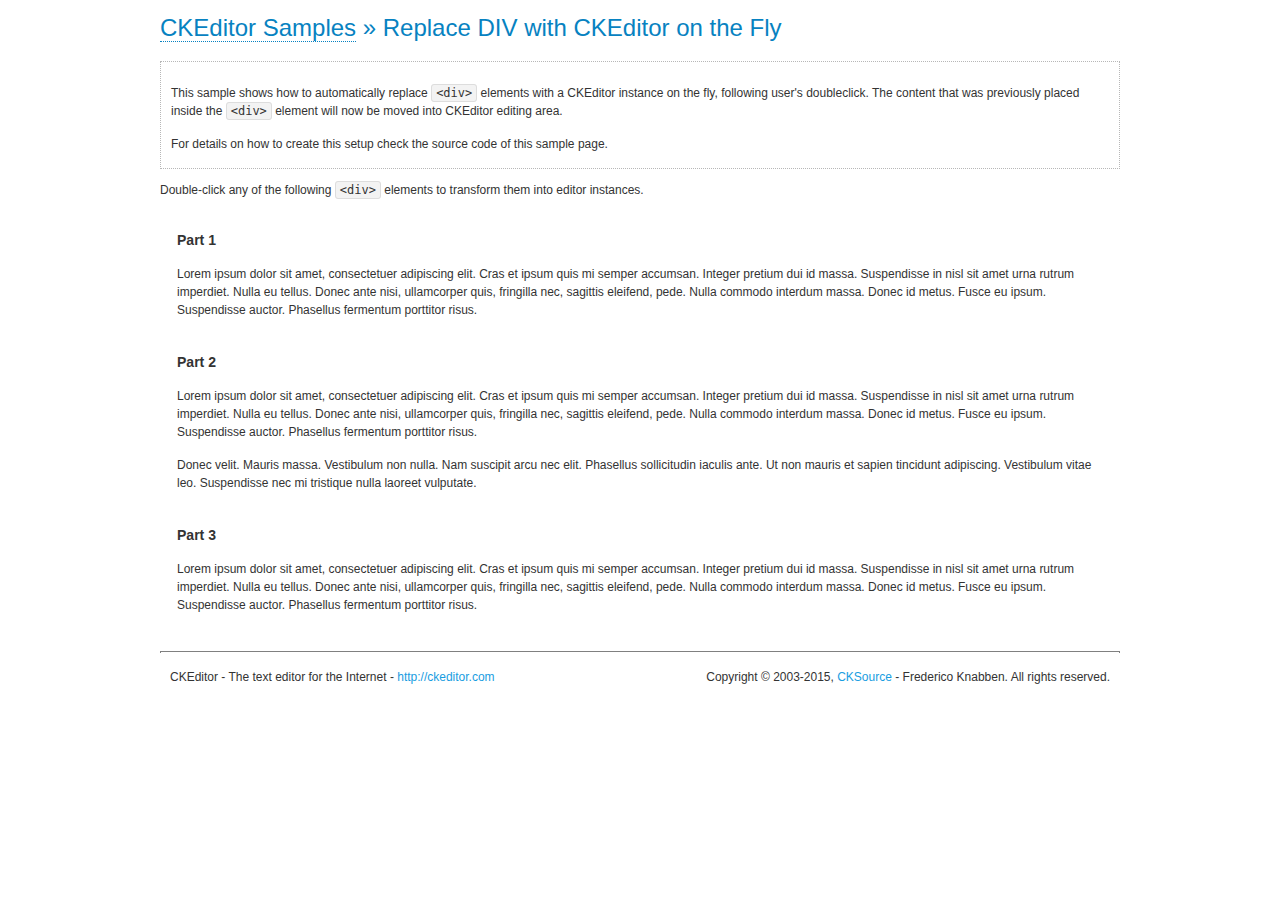
<file: ckeditor/samples/divreplace.html>
<!DOCTYPE html>
<!--
Copyright (c) 2003-2015, CKSource - Frederico Knabben. All rights reserved.
For licensing, see LICENSE.md or http://ckeditor.com/license
-->
<html>
<head>
	<meta charset="utf-8">
	<title>Replace DIV &mdash; CKEditor Sample</title>
	<script src="../ckeditor.js"></script>
	<link href="sample.css" rel="stylesheet">
	<style>

		div.editable
		{
			border: solid 2px transparent;
			padding-left: 15px;
			padding-right: 15px;
		}

		div.editable:hover
		{
			border-color: black;
		}

	</style>
	<script>

		// Uncomment the following code to test the "Timeout Loading Method".
		// CKEDITOR.loadFullCoreTimeout = 5;

		window.onload = function() {
			// Listen to the double click event.
			if ( window.addEventListener )
				document.body.addEventListener( 'dblclick', onDoubleClick, false );
			else if ( window.attachEvent )
				document.body.attachEvent( 'ondblclick', onDoubleClick );

		};

		function onDoubleClick( ev ) {
			// Get the element which fired the event. This is not necessarily the
			// element to which the event has been attached.
			var element = ev.target || ev.srcElement;

			// Find out the div that holds this element.
			var name;

			do {
				element = element.parentNode;
			}
			while ( element && ( name = element.nodeName.toLowerCase() ) &&
				( name != 'div' || element.className.indexOf( 'editable' ) == -1 ) && name != 'body' );

			if ( name == 'div' && element.className.indexOf( 'editable' ) != -1 )
				replaceDiv( element );
		}

		var editor;

		function replaceDiv( div ) {
			if ( editor )
				editor.destroy();

			editor = CKEDITOR.replace( div );
		}

	</script>
</head>
<body>
	<h1 class="samples">
		<a href="index.html">CKEditor Samples</a> &raquo; Replace DIV with CKEditor on the Fly
	</h1>
	<div class="description">
		<p>
			This sample shows how to automatically replace <code>&lt;div&gt;</code> elements
			with a CKEditor instance on the fly, following user's doubleclick. The content
			that was previously placed inside the <code>&lt;div&gt;</code> element will now
			be moved into CKEditor editing area.
		</p>
		<p>
			For details on how to create this setup check the source code of this sample page.
		</p>
	</div>
	<p>
		Double-click any of the following <code>&lt;div&gt;</code> elements to transform them into
		editor instances.
	</p>
	<div class="editable">
		<h3>
			Part 1
		</h3>
		<p>
			Lorem ipsum dolor sit amet, consectetuer adipiscing elit. Cras et ipsum quis mi
			semper accumsan. Integer pretium dui id massa. Suspendisse in nisl sit amet urna
			rutrum imperdiet. Nulla eu tellus. Donec ante nisi, ullamcorper quis, fringilla
			nec, sagittis eleifend, pede. Nulla commodo interdum massa. Donec id metus. Fusce
			eu ipsum. Suspendisse auctor. Phasellus fermentum porttitor risus.
		</p>
	</div>
	<div class="editable">
		<h3>
			Part 2
		</h3>
		<p>
			Lorem ipsum dolor sit amet, consectetuer adipiscing elit. Cras et ipsum quis mi
			semper accumsan. Integer pretium dui id massa. Suspendisse in nisl sit amet urna
			rutrum imperdiet. Nulla eu tellus. Donec ante nisi, ullamcorper quis, fringilla
			nec, sagittis eleifend, pede. Nulla commodo interdum massa. Donec id metus. Fusce
			eu ipsum. Suspendisse auctor. Phasellus fermentum porttitor risus.
		</p>
		<p>
			Donec velit. Mauris massa. Vestibulum non nulla. Nam suscipit arcu nec elit. Phasellus
			sollicitudin iaculis ante. Ut non mauris et sapien tincidunt adipiscing. Vestibulum
			vitae leo. Suspendisse nec mi tristique nulla laoreet vulputate.
		</p>
	</div>
	<div class="editable">
		<h3>
			Part 3
		</h3>
		<p>
			Lorem ipsum dolor sit amet, consectetuer adipiscing elit. Cras et ipsum quis mi
			semper accumsan. Integer pretium dui id massa. Suspendisse in nisl sit amet urna
			rutrum imperdiet. Nulla eu tellus. Donec ante nisi, ullamcorper quis, fringilla
			nec, sagittis eleifend, pede. Nulla commodo interdum massa. Donec id metus. Fusce
			eu ipsum. Suspendisse auctor. Phasellus fermentum porttitor risus.
		</p>
	</div>
	<div id="footer">
		<hr>
		<p>
			CKEditor - The text editor for the Internet - <a class="samples" href="http://ckeditor.com/">http://ckeditor.com</a>
		</p>
		<p id="copy">
			Copyright &copy; 2003-2015, <a class="samples" href="http://cksource.com/">CKSource</a> - Frederico
			Knabben. All rights reserved.
		</p>
	</div>
</body>
</html>
</file>
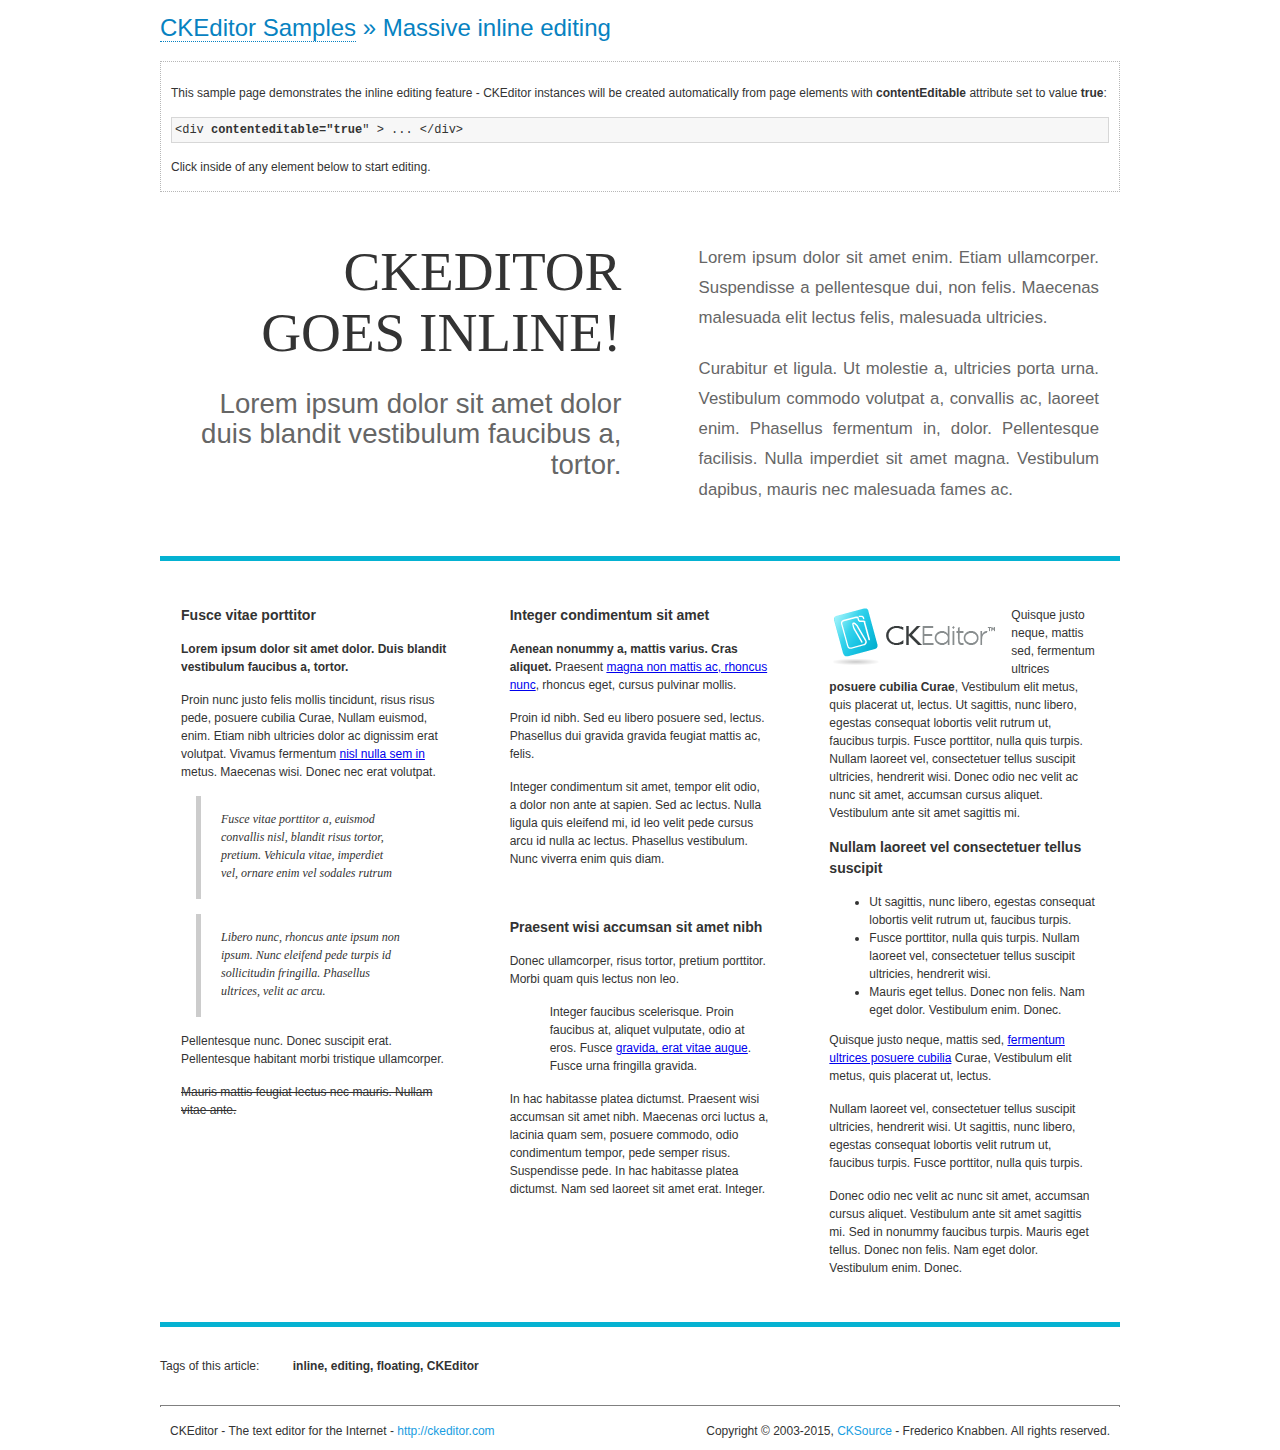
<file: ckeditor/samples/inlineall.html>
<!DOCTYPE html>
<!--
Copyright (c) 2003-2015, CKSource - Frederico Knabben. All rights reserved.
For licensing, see LICENSE.md or http://ckeditor.com/license
-->
<html>
<head>
	<meta charset="utf-8">
	<title>Massive inline editing &mdash; CKEditor Sample</title>
	<script src="../ckeditor.js"></script>
	<script>

		// This code is generally not necessary, but it is here to demonstrate
		// how to customize specific editor instances on the fly. This fits well
		// this demo because we have editable elements (like headers) that
		// require less features.

		// The "instanceCreated" event is fired for every editor instance created.
		CKEDITOR.on( 'instanceCreated', function( event ) {
			var editor = event.editor,
				element = editor.element;

			// Customize editors for headers and tag list.
			// These editors don't need features like smileys, templates, iframes etc.
			if ( element.is( 'h1', 'h2', 'h3' ) || element.getAttribute( 'id' ) == 'taglist' ) {
				// Customize the editor configurations on "configLoaded" event,
				// which is fired after the configuration file loading and
				// execution. This makes it possible to change the
				// configurations before the editor initialization takes place.
				editor.on( 'configLoaded', function() {

					// Remove unnecessary plugins to make the editor simpler.
					editor.config.removePlugins = 'colorbutton,find,flash,font,' +
						'forms,iframe,image,newpage,removeformat,' +
						'smiley,specialchar,stylescombo,templates';

					// Rearrange the layout of the toolbar.
					editor.config.toolbarGroups = [
						{ name: 'editing',		groups: [ 'basicstyles', 'links' ] },
						{ name: 'undo' },
						{ name: 'clipboard',	groups: [ 'selection', 'clipboard' ] },
						{ name: 'about' }
					];
				});
			}
		});

	</script>
	<link href="sample.css" rel="stylesheet">
	<style>

		/* The following styles are just to make the page look nice. */

		/* Workaround to show Arial Black in Firefox. */
		@font-face
		{
			font-family: 'arial-black';
			src: local('Arial Black');
		}

		*[contenteditable="true"]
		{
			padding: 10px;
		}

		#container
		{
			width: 960px;
			margin: 30px auto 0;
		}

		#header
		{
			overflow: hidden;
			padding: 0 0 30px;
			border-bottom: 5px solid #05B2D2;
			position: relative;
		}

		#headerLeft,
		#headerRight
		{
			width: 49%;
			overflow: hidden;
		}

		#headerLeft
		{
			float: left;
			padding: 10px 1px 1px;
		}

		#headerLeft h2,
		#headerLeft h3
		{
			text-align: right;
			margin: 0;
			overflow: hidden;
			font-weight: normal;
		}

		#headerLeft h2
		{
			font-family: "Arial Black",arial-black;
			font-size: 4.6em;
			line-height: 1.1;
			text-transform: uppercase;
		}

		#headerLeft h3
		{
			font-size: 2.3em;
			line-height: 1.1;
			margin: .2em 0 0;
			color: #666;
		}

		#headerRight
		{
			float: right;
			padding: 1px;
		}

		#headerRight p
		{
			line-height: 1.8;
			text-align: justify;
			margin: 0;
		}

		#headerRight p + p
		{
			margin-top: 20px;
		}

		#headerRight > div
		{
			padding: 20px;
			margin: 0 0 0 30px;
			font-size: 1.4em;
			color: #666;
		}

		#columns
		{
			color: #333;
			overflow: hidden;
			padding: 20px 0;
		}

		#columns > div
		{
			float: left;
			width: 33.3%;
		}

		#columns #column1 > div
		{
			margin-left: 1px;
		}

		#columns #column3 > div
		{
			margin-right: 1px;
		}

		#columns > div > div
		{
			margin: 0px 10px;
			padding: 10px 20px;
		}

		#columns blockquote
		{
			margin-left: 15px;
		}

		#tagLine
		{
			border-top: 5px solid #05B2D2;
			padding-top: 20px;
		}

		#taglist {
			display: inline-block;
			margin-left: 20px;
			font-weight: bold;
			margin: 0 0 0 20px;
		}

	</style>
</head>
<body>
<div>
	<h1 class="samples"><a href="index.html">CKEditor Samples</a> &raquo; Massive inline editing</h1>
	<div class="description">
		<p>This sample page demonstrates the inline editing feature - CKEditor instances will be created automatically from page elements with <strong>contentEditable</strong> attribute set to value <strong>true</strong>:</p>
		<pre class="samples">&lt;div <strong>contenteditable="true</strong>" &gt; ... &lt;/div&gt;</pre>
		<p>Click inside of any element below to start editing.</p>
	</div>
</div>
<div id="container">
	<div id="header">
		<div id="headerLeft">
			<h2 id="sampleTitle" contenteditable="true">
				CKEditor<br> Goes Inline!
			</h2>
			<h3 contenteditable="true">
				Lorem ipsum dolor sit amet dolor duis blandit vestibulum faucibus a, tortor.
			</h3>
		</div>
		<div id="headerRight">
			<div contenteditable="true">
				<p>
					Lorem ipsum dolor sit amet enim. Etiam ullamcorper. Suspendisse a pellentesque dui, non felis. Maecenas malesuada elit lectus felis, malesuada ultricies.
				</p>
				<p>
					Curabitur et ligula. Ut molestie a, ultricies porta urna. Vestibulum commodo volutpat a, convallis ac, laoreet enim. Phasellus fermentum in, dolor. Pellentesque facilisis. Nulla imperdiet sit amet magna. Vestibulum dapibus, mauris nec malesuada fames ac.
				</p>
			</div>
		</div>
	</div>
	<div id="columns">
		<div id="column1">
			<div contenteditable="true">
				<h3>
					Fusce vitae porttitor
				</h3>
				<p>
					<strong>
						Lorem ipsum dolor sit amet dolor. Duis blandit vestibulum faucibus a, tortor.
					</strong>
				</p>
				<p>
					Proin nunc justo felis mollis tincidunt, risus risus pede, posuere cubilia Curae, Nullam euismod, enim. Etiam nibh ultricies dolor ac dignissim erat volutpat. Vivamus fermentum <a href="http://ckeditor.com/">nisl nulla sem in</a> metus. Maecenas wisi. Donec nec erat volutpat.
				</p>
				<blockquote>
					<p>
						Fusce vitae porttitor a, euismod convallis nisl, blandit risus tortor, pretium.
						Vehicula vitae, imperdiet vel, ornare enim vel sodales rutrum
					</p>
				</blockquote>
				<blockquote>
					<p>
						Libero nunc, rhoncus ante ipsum non ipsum. Nunc eleifend pede turpis id sollicitudin fringilla. Phasellus ultrices, velit ac arcu.
					</p>
				</blockquote>
				<p>Pellentesque nunc. Donec suscipit erat. Pellentesque habitant morbi tristique ullamcorper.</p>
				<p><s>Mauris mattis feugiat lectus nec mauris. Nullam vitae ante.</s></p>
			</div>
		</div>
		<div id="column2">
			<div contenteditable="true">
				<h3>
					Integer condimentum sit amet
				</h3>
				<p>
					<strong>Aenean nonummy a, mattis varius. Cras aliquet.</strong>
					Praesent <a href="http://ckeditor.com/">magna non mattis ac, rhoncus nunc</a>, rhoncus eget, cursus pulvinar mollis.</p>
				<p>Proin id nibh. Sed eu libero posuere sed, lectus. Phasellus dui gravida gravida feugiat mattis ac, felis.</p>
				<p>Integer condimentum sit amet, tempor elit odio, a dolor non ante at sapien. Sed ac lectus. Nulla ligula quis eleifend mi, id leo velit pede cursus arcu id nulla ac lectus. Phasellus vestibulum. Nunc viverra enim quis diam.</p>
			</div>
			<div contenteditable="true">
				<h3>
					Praesent wisi accumsan sit amet nibh
				</h3>
				<p>Donec ullamcorper, risus tortor, pretium porttitor. Morbi quam quis lectus non leo.</p>
				<p style="margin-left: 40px; ">Integer faucibus scelerisque. Proin faucibus at, aliquet vulputate, odio at eros. Fusce <a href="http://ckeditor.com/">gravida, erat vitae augue</a>. Fusce urna fringilla gravida.</p>
				<p>In hac habitasse platea dictumst. Praesent wisi accumsan sit amet nibh. Maecenas orci luctus a, lacinia quam sem, posuere commodo, odio condimentum tempor, pede semper risus. Suspendisse pede. In hac habitasse platea dictumst. Nam sed laoreet sit amet erat. Integer.</p>
			</div>
		</div>
		<div id="column3">
			<div contenteditable="true">
				<p>
					<img src="assets/inlineall/logo.png" alt="CKEditor logo" style="float:left">
				</p>
				<p>Quisque justo neque, mattis sed, fermentum ultrices <strong>posuere cubilia Curae</strong>, Vestibulum elit metus, quis placerat ut, lectus. Ut sagittis, nunc libero, egestas consequat lobortis velit rutrum ut, faucibus turpis. Fusce porttitor, nulla quis turpis. Nullam laoreet vel, consectetuer tellus suscipit ultricies, hendrerit wisi. Donec odio nec velit ac nunc sit amet, accumsan cursus aliquet. Vestibulum ante sit amet sagittis mi.</p>
				<h3>
					Nullam laoreet vel consectetuer tellus suscipit
				</h3>
				<ul>
					<li>Ut sagittis, nunc libero, egestas consequat lobortis velit rutrum ut, faucibus turpis.</li>
					<li>Fusce porttitor, nulla quis turpis. Nullam laoreet vel, consectetuer tellus suscipit ultricies, hendrerit wisi.</li>
					<li>Mauris eget tellus. Donec non felis. Nam eget dolor. Vestibulum enim. Donec.</li>
				</ul>
				<p>Quisque justo neque, mattis sed, <a href="http://ckeditor.com/">fermentum ultrices posuere cubilia</a> Curae, Vestibulum elit metus, quis placerat ut, lectus.</p>
				<p>Nullam laoreet vel, consectetuer tellus suscipit ultricies, hendrerit wisi. Ut sagittis, nunc libero, egestas consequat lobortis velit rutrum ut, faucibus turpis. Fusce porttitor, nulla quis turpis.</p>
				<p>Donec odio nec velit ac nunc sit amet, accumsan cursus aliquet. Vestibulum ante sit amet sagittis mi. Sed in nonummy faucibus turpis. Mauris eget tellus. Donec non felis. Nam eget dolor. Vestibulum enim. Donec.</p>
			</div>
		</div>
	</div>
	<div id="tagLine">
		Tags of this article:
		<p id="taglist" contenteditable="true">
			inline, editing, floating, CKEditor
		</p>
	</div>
</div>
<div id="footer">
	<hr>
	<p>
		CKEditor - The text editor for the Internet - <a class="samples" href="http://ckeditor.com/">
			http://ckeditor.com</a>
	</p>
	<p id="copy">
		Copyright &copy; 2003-2015, <a class="samples" href="http://cksource.com/">CKSource</a>
		- Frederico Knabben. All rights reserved.
	</p>
</div>
</body>
</html>
</file>
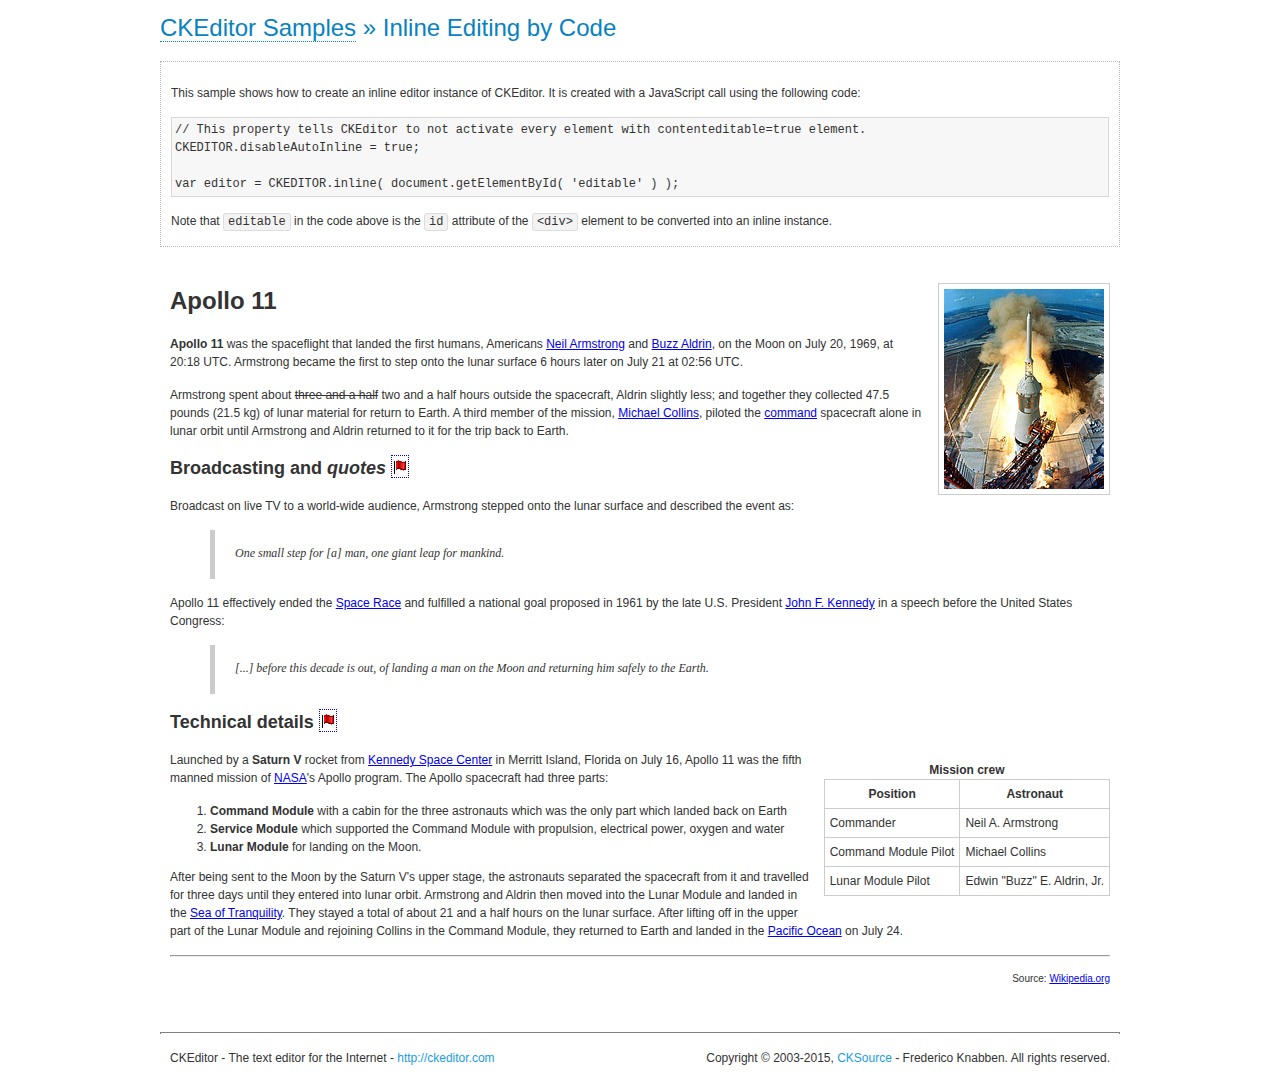
<file: ckeditor/samples/inlinebycode.html>
<!DOCTYPE html>
<!--
Copyright (c) 2003-2015, CKSource - Frederico Knabben. All rights reserved.
For licensing, see LICENSE.md or http://ckeditor.com/license
-->
<html>
<head>
	<meta charset="utf-8">
	<title>Inline Editing by Code &mdash; CKEditor Sample</title>
	<script src="../ckeditor.js"></script>
	<link href="sample.css" rel="stylesheet">
	<style>

		#editable
		{
			padding: 10px;
			float: left;
		}

	</style>
</head>
<body>
	<h1 class="samples">
		<a href="index.html">CKEditor Samples</a> &raquo; Inline Editing by Code
	</h1>
	<div class="description">
		<p>
			This sample shows how to create an inline editor instance of CKEditor. It is created
			with a JavaScript call using the following code:
		</p>
<pre class="samples">
// This property tells CKEditor to not activate every element with contenteditable=true element.
CKEDITOR.disableAutoInline = true;

var editor = CKEDITOR.inline( document.getElementById( 'editable' ) );
</pre>
		<p>
			Note that <code>editable</code> in the code above is the <code>id</code>
			attribute of the <code>&lt;div&gt;</code> element to be converted into an inline instance.
		</p>
	</div>
	<div id="editable" contenteditable="true">
		<h1><img alt="Saturn V carrying Apollo 11" class="right" src="assets/sample.jpg" /> Apollo 11</h1>

		<p><b>Apollo 11</b> was the spaceflight that landed the first humans, Americans <a href="http://en.wikipedia.org/wiki/Neil_Armstrong" title="Neil Armstrong">Neil Armstrong</a> and <a href="http://en.wikipedia.org/wiki/Buzz_Aldrin" title="Buzz Aldrin">Buzz Aldrin</a>, on the Moon on July 20, 1969, at 20:18 UTC. Armstrong became the first to step onto the lunar surface 6 hours later on July 21 at 02:56 UTC.</p>

		<p>Armstrong spent about <s>three and a half</s> two and a half hours outside the spacecraft, Aldrin slightly less; and together they collected 47.5 pounds (21.5&nbsp;kg) of lunar material for return to Earth. A third member of the mission, <a href="http://en.wikipedia.org/wiki/Michael_Collins_(astronaut)" title="Michael Collins (astronaut)">Michael Collins</a>, piloted the <a href="http://en.wikipedia.org/wiki/Apollo_Command/Service_Module" title="Apollo Command/Service Module">command</a> spacecraft alone in lunar orbit until Armstrong and Aldrin returned to it for the trip back to Earth.</p>

		<h2>Broadcasting and <em>quotes</em> <a id="quotes" name="quotes"></a></h2>

		<p>Broadcast on live TV to a world-wide audience, Armstrong stepped onto the lunar surface and described the event as:</p>

		<blockquote>
			<p>One small step for [a] man, one giant leap for mankind.</p>
		</blockquote>

		<p>Apollo 11 effectively ended the <a href="http://en.wikipedia.org/wiki/Space_Race" title="Space Race">Space Race</a> and fulfilled a national goal proposed in 1961 by the late U.S. President <a href="http://en.wikipedia.org/wiki/John_F._Kennedy" title="John F. Kennedy">John F. Kennedy</a> in a speech before the United States Congress:</p>

		<blockquote>
			<p>[...] before this decade is out, of landing a man on the Moon and returning him safely to the Earth.</p>
		</blockquote>

		<h2>Technical details <a id="tech-details" name="tech-details"></a></h2>

		<table align="right" border="1" bordercolor="#ccc" cellpadding="5" cellspacing="0" style="border-collapse:collapse;margin:10px 0 10px 15px;">
			<caption><strong>Mission crew</strong></caption>
			<thead>
			<tr>
				<th scope="col">Position</th>
				<th scope="col">Astronaut</th>
			</tr>
			</thead>
			<tbody>
			<tr>
				<td>Commander</td>
				<td>Neil A. Armstrong</td>
			</tr>
			<tr>
				<td>Command Module Pilot</td>
				<td>Michael Collins</td>
			</tr>
			<tr>
				<td>Lunar Module Pilot</td>
				<td>Edwin &quot;Buzz&quot; E. Aldrin, Jr.</td>
			</tr>
			</tbody>
		</table>

		<p>Launched by a <strong>Saturn V</strong> rocket from <a href="http://en.wikipedia.org/wiki/Kennedy_Space_Center" title="Kennedy Space Center">Kennedy Space Center</a> in Merritt Island, Florida on July 16, Apollo 11 was the fifth manned mission of <a href="http://en.wikipedia.org/wiki/NASA" title="NASA">NASA</a>&#39;s Apollo program. The Apollo spacecraft had three parts:</p>

		<ol>
			<li><strong>Command Module</strong> with a cabin for the three astronauts which was the only part which landed back on Earth</li>
			<li><strong>Service Module</strong> which supported the Command Module with propulsion, electrical power, oxygen and water</li>
			<li><strong>Lunar Module</strong> for landing on the Moon.</li>
		</ol>

		<p>After being sent to the Moon by the Saturn V&#39;s upper stage, the astronauts separated the spacecraft from it and travelled for three days until they entered into lunar orbit. Armstrong and Aldrin then moved into the Lunar Module and landed in the <a href="http://en.wikipedia.org/wiki/Mare_Tranquillitatis" title="Mare Tranquillitatis">Sea of Tranquility</a>. They stayed a total of about 21 and a half hours on the lunar surface. After lifting off in the upper part of the Lunar Module and rejoining Collins in the Command Module, they returned to Earth and landed in the <a href="http://en.wikipedia.org/wiki/Pacific_Ocean" title="Pacific Ocean">Pacific Ocean</a> on July 24.</p>

		<hr />
		<p style="text-align: right;"><small>Source: <a href="http://en.wikipedia.org/wiki/Apollo_11">Wikipedia.org</a></small></p>
	</div>

	<script>
		// We need to turn off the automatic editor creation first.
		CKEDITOR.disableAutoInline = true;

		var editor = CKEDITOR.inline( 'editable' );
	</script>
	<div id="footer">
		<hr>
		<p contenteditable="true">
			CKEditor - The text editor for the Internet - <a class="samples" href="http://ckeditor.com/">
				http://ckeditor.com</a>
		</p>
		<p id="copy">
			Copyright &copy; 2003-2015, <a class="samples" href="http://cksource.com/">CKSource</a>
			- Frederico Knabben. All rights reserved.
		</p>
	</div>
</body>
</html>
</file>
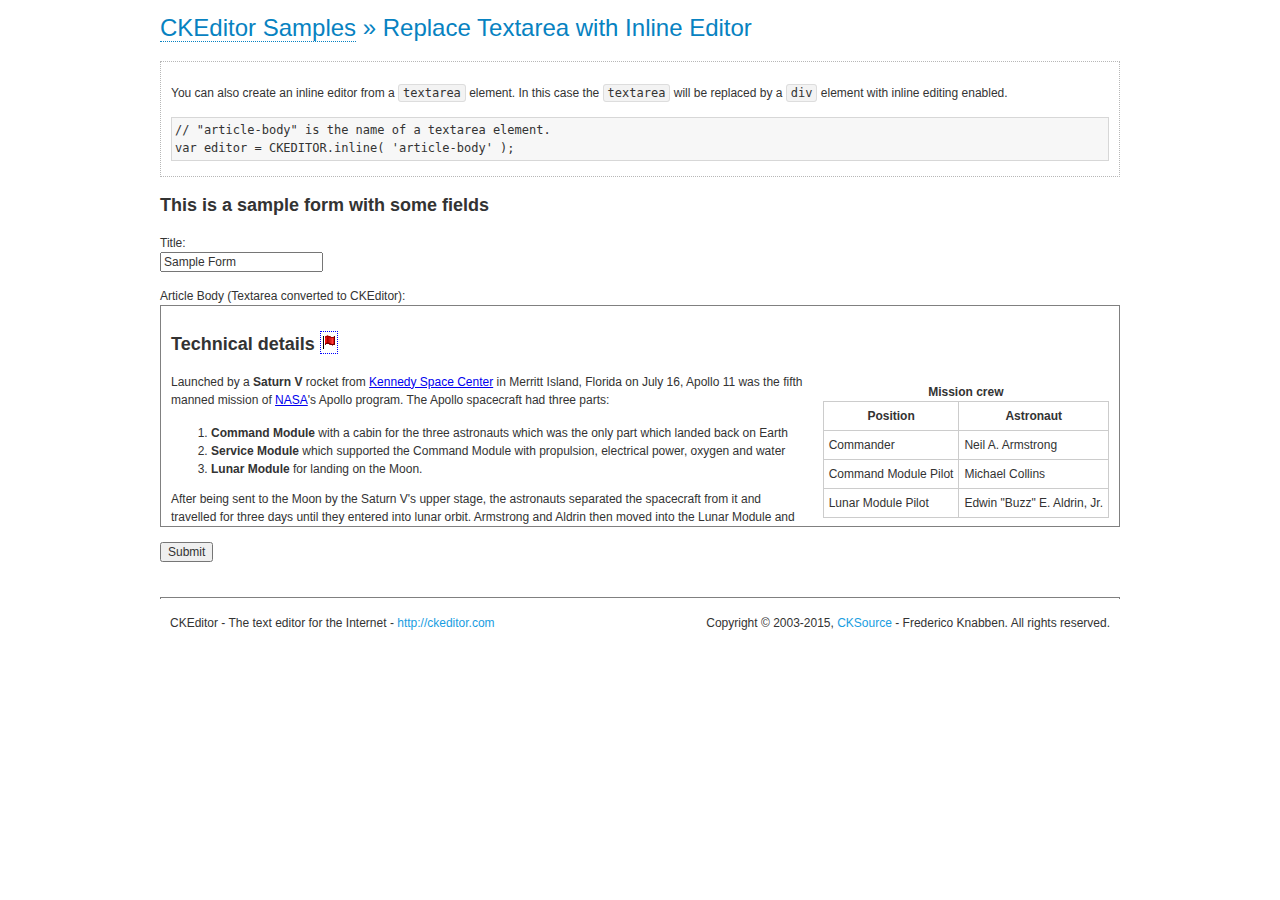
<file: ckeditor/samples/inlinetextarea.html>
<!DOCTYPE html>
<!--
Copyright (c) 2003-2015, CKSource - Frederico Knabben. All rights reserved.
For licensing, see LICENSE.md or http://ckeditor.com/license
-->
<html>
<head>
	<meta charset="utf-8">
	<title>Replace Textarea with Inline Editor &mdash; CKEditor Sample</title>
	<script src="../ckeditor.js"></script>
	<link href="sample.css" rel="stylesheet">
	<style>

		/* Style the CKEditor element to look like a textfield */
		.cke_textarea_inline
		{
			padding: 10px;
			height: 200px;
			overflow: auto;

			border: 1px solid gray;
			-webkit-appearance: textfield;
		}

	</style>
</head>
<body>
	<h1 class="samples">
		<a href="index.html">CKEditor Samples</a> &raquo; Replace Textarea with Inline Editor
	</h1>
	<div class="description">
		<p>
			You can also create an inline editor from a <code>textarea</code>
			element. In this case the <code>textarea</code> will be replaced
			by a <code>div</code> element with inline editing enabled.
		</p>
<pre class="samples">
// "article-body" is the name of a textarea element.
var editor = CKEDITOR.inline( 'article-body' );
</pre>
	</div>
	<form action="sample_posteddata.php" method="post">
		<h2>This is a sample form with some fields</h2>
		<p>
			Title:<br>
			<input type="text" name="title" value="Sample Form"></p>
		<p>
			Article Body (Textarea converted to CKEditor):<br>
			<textarea name="article-body" style="height: 200px">
				&lt;h2&gt;Technical details &lt;a id="tech-details" name="tech-details"&gt;&lt;/a&gt;&lt;/h2&gt;

				&lt;table align="right" border="1" bordercolor="#ccc" cellpadding="5" cellspacing="0" style="border-collapse:collapse;margin:10px 0 10px 15px;"&gt;
					&lt;caption&gt;&lt;strong&gt;Mission crew&lt;/strong&gt;&lt;/caption&gt;
					&lt;thead&gt;
					&lt;tr&gt;
						&lt;th scope="col"&gt;Position&lt;/th&gt;
						&lt;th scope="col"&gt;Astronaut&lt;/th&gt;
					&lt;/tr&gt;
					&lt;/thead&gt;
					&lt;tbody&gt;
					&lt;tr&gt;
						&lt;td&gt;Commander&lt;/td&gt;
						&lt;td&gt;Neil A. Armstrong&lt;/td&gt;
					&lt;/tr&gt;
					&lt;tr&gt;
						&lt;td&gt;Command Module Pilot&lt;/td&gt;
						&lt;td&gt;Michael Collins&lt;/td&gt;
					&lt;/tr&gt;
					&lt;tr&gt;
						&lt;td&gt;Lunar Module Pilot&lt;/td&gt;
						&lt;td&gt;Edwin &quot;Buzz&quot; E. Aldrin, Jr.&lt;/td&gt;
					&lt;/tr&gt;
					&lt;/tbody&gt;
				&lt;/table&gt;

				&lt;p&gt;Launched by a &lt;strong&gt;Saturn V&lt;/strong&gt; rocket from &lt;a href="http://en.wikipedia.org/wiki/Kennedy_Space_Center" title="Kennedy Space Center"&gt;Kennedy Space Center&lt;/a&gt; in Merritt Island, Florida on July 16, Apollo 11 was the fifth manned mission of &lt;a href="http://en.wikipedia.org/wiki/NASA" title="NASA"&gt;NASA&lt;/a&gt;&#39;s Apollo program. The Apollo spacecraft had three parts:&lt;/p&gt;

				&lt;ol&gt;
					&lt;li&gt;&lt;strong&gt;Command Module&lt;/strong&gt; with a cabin for the three astronauts which was the only part which landed back on Earth&lt;/li&gt;
					&lt;li&gt;&lt;strong&gt;Service Module&lt;/strong&gt; which supported the Command Module with propulsion, electrical power, oxygen and water&lt;/li&gt;
					&lt;li&gt;&lt;strong&gt;Lunar Module&lt;/strong&gt; for landing on the Moon.&lt;/li&gt;
				&lt;/ol&gt;

				&lt;p&gt;After being sent to the Moon by the Saturn V&#39;s upper stage, the astronauts separated the spacecraft from it and travelled for three days until they entered into lunar orbit. Armstrong and Aldrin then moved into the Lunar Module and landed in the &lt;a href="http://en.wikipedia.org/wiki/Mare_Tranquillitatis" title="Mare Tranquillitatis"&gt;Sea of Tranquility&lt;/a&gt;. They stayed a total of about 21 and a half hours on the lunar surface. After lifting off in the upper part of the Lunar Module and rejoining Collins in the Command Module, they returned to Earth and landed in the &lt;a href="http://en.wikipedia.org/wiki/Pacific_Ocean" title="Pacific Ocean"&gt;Pacific Ocean&lt;/a&gt; on July 24.&lt;/p&gt;

				&lt;hr /&gt;
				&lt;p style="text-align: right;"&gt;&lt;small&gt;Source: &lt;a href="http://en.wikipedia.org/wiki/Apollo_11"&gt;Wikipedia.org&lt;/a&gt;&lt;/small&gt;&lt;/p&gt;
			</textarea>
		</p>
		<p>
			<input type="submit" value="Submit">
		</p>
	</form>

	<script>
		CKEDITOR.inline( 'article-body' );
	</script>
	<div id="footer">
		<hr>
		<p>
			CKEditor - The text editor for the Internet - <a class="samples" href="http://ckeditor.com/">
				http://ckeditor.com</a>
		</p>
		<p id="copy">
			Copyright &copy; 2003-2015, <a class="samples" href="http://cksource.com/">CKSource</a>
			- Frederico Knabben. All rights reserved.
		</p>
	</div>
</body>
</html>
</file>
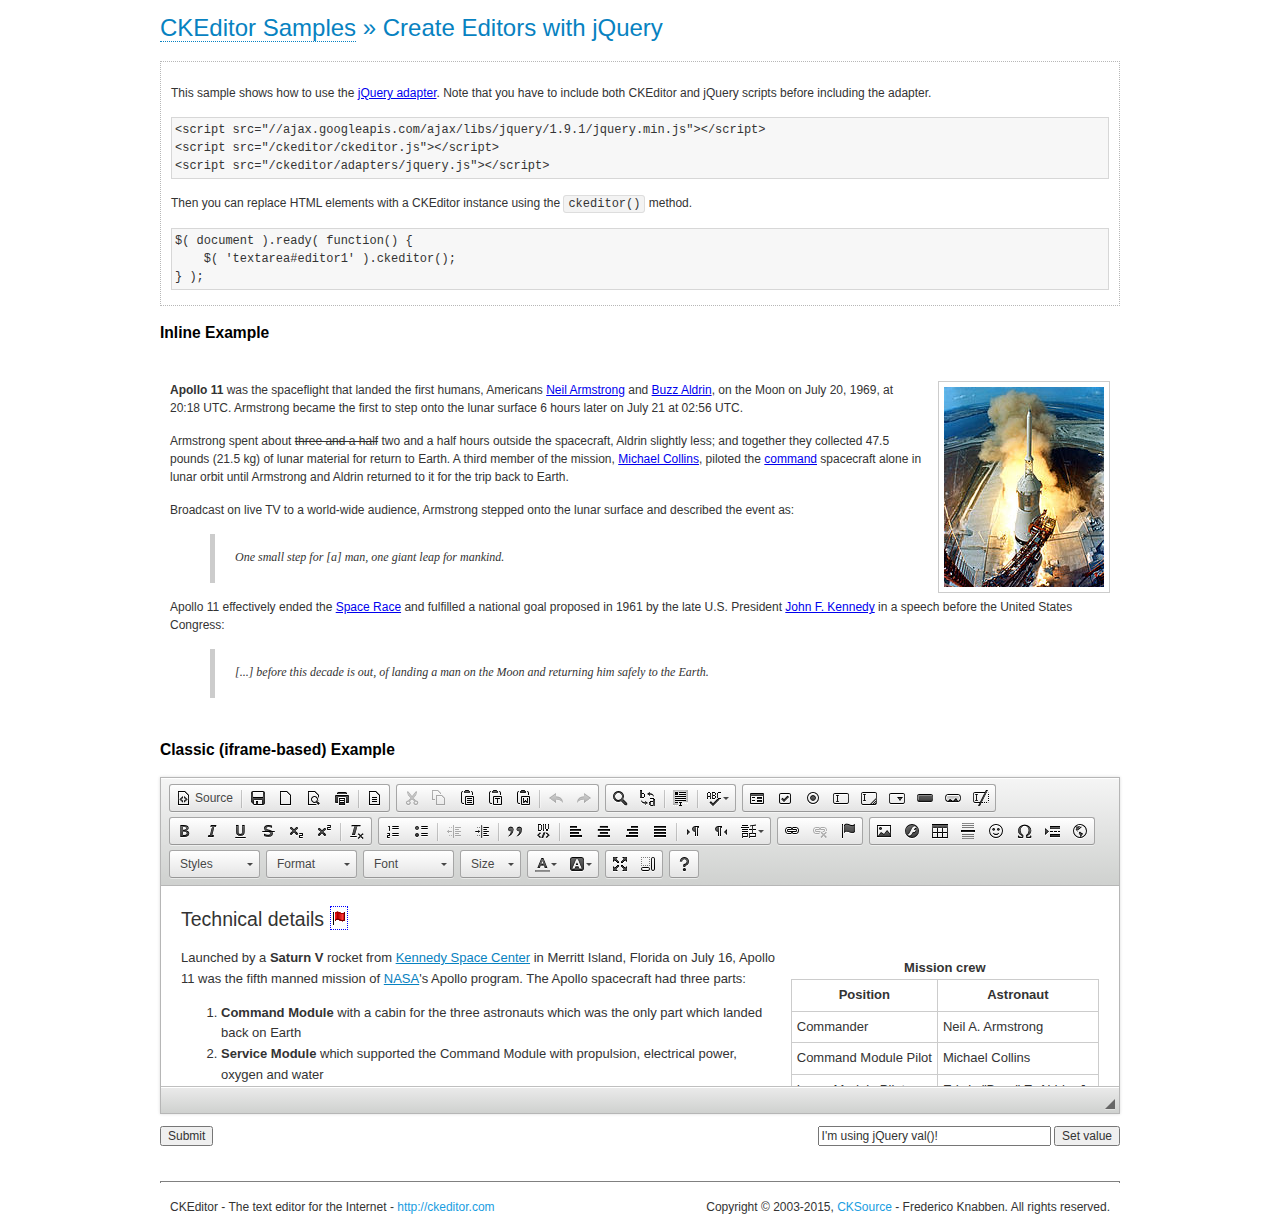
<file: ckeditor/samples/jquery.html>
<!DOCTYPE html>
<!--
Copyright (c) 2003-2015, CKSource - Frederico Knabben. All rights reserved.
For licensing, see LICENSE.md or http://ckeditor.com/license
-->
<html>
<head>
	<meta charset="utf-8">
	<title>jQuery Adapter &mdash; CKEditor Sample</title>
	<script src="http://code.jquery.com/jquery-1.11.0.min.js"></script>
	<script src="../ckeditor.js"></script>
	<script src="../adapters/jquery.js"></script>
	<link href="sample.css" rel="stylesheet">
	<style>

		#editable
		{
			padding: 10px;
			float: left;
		}

	</style>
	<script>

		CKEDITOR.disableAutoInline = true;

		$( document ).ready( function() {
			$( '#editor1' ).ckeditor(); // Use CKEDITOR.replace() if element is <textarea>.
			$( '#editable' ).ckeditor(); // Use CKEDITOR.inline().
		} );

		function setValue() {
			$( '#editor1' ).val( $( 'input#val' ).val() );
		}

	</script>
</head>
<body>
	<h1 class="samples">
		<a href="index.html" id="a-test">CKEditor Samples</a> &raquo; Create Editors with jQuery
	</h1>
	<form action="sample_posteddata.php" method="post">
		<div class="description">
			<p>
				This sample shows how to use the <a href="http://docs.ckeditor.com/#!/guide/dev_jquery">jQuery adapter</a>.
				Note that you have to include both CKEditor and jQuery scripts before including the adapter.
			</p>

<pre class="samples">
&lt;script src="//ajax.googleapis.com/ajax/libs/jquery/1.9.1/jquery.min.js"&gt;&lt;/script&gt;
&lt;script src="/ckeditor/ckeditor.js"&gt;&lt;/script&gt;
&lt;script src="/ckeditor/adapters/jquery.js"&gt;&lt;/script&gt;
</pre>

			<p>Then you can replace HTML elements with a CKEditor instance using the <code>ckeditor()</code> method.</p>

<pre class="samples">
$( document ).ready( function() {
	$( 'textarea#editor1' ).ckeditor();
} );
</pre>
		</div>

		<h2 class="samples">Inline Example</h2>

		<div id="editable" contenteditable="true">
			<p><img alt="Saturn V carrying Apollo 11" class="right" src="assets/sample.jpg"/><b>Apollo 11</b> was the spaceflight that landed the first humans, Americans <a href="http://en.wikipedia.org/wiki/Neil_Armstrong" title="Neil Armstrong">Neil Armstrong</a> and <a href="http://en.wikipedia.org/wiki/Buzz_Aldrin" title="Buzz Aldrin">Buzz Aldrin</a>, on the Moon on July 20, 1969, at 20:18 UTC. Armstrong became the first to step onto the lunar surface 6 hours later on July 21 at 02:56 UTC.</p>
			<p>Armstrong spent about <s>three and a half</s> two and a half hours outside the spacecraft, Aldrin slightly less; and together they collected 47.5 pounds (21.5&nbsp;kg) of lunar material for return to Earth. A third member of the mission, <a href="http://en.wikipedia.org/wiki/Michael_Collins_(astronaut)" title="Michael Collins (astronaut)">Michael Collins</a>, piloted the <a href="http://en.wikipedia.org/wiki/Apollo_Command/Service_Module" title="Apollo Command/Service Module">command</a> spacecraft alone in lunar orbit until Armstrong and Aldrin returned to it for the trip back to Earth.
			<p>Broadcast on live TV to a world-wide audience, Armstrong stepped onto the lunar surface and described the event as:</p>
			<blockquote><p>One small step for [a] man, one giant leap for mankind.</p></blockquote> <p>Apollo 11 effectively ended the <a href="http://en.wikipedia.org/wiki/Space_Race" title="Space Race">Space Race</a> and fulfilled a national goal proposed in 1961 by the late U.S. President <a href="http://en.wikipedia.org/wiki/John_F._Kennedy" title="John F. Kennedy">John F. Kennedy</a> in a speech before the United States Congress:</p> <blockquote><p>[...] before this decade is out, of landing a man on the Moon and returning him safely to the Earth.</p></blockquote>
		</div>

		<br style="clear: both">

		<h2 class="samples">Classic (iframe-based) Example</h2>

		<textarea cols="80" id="editor1" name="editor1" rows="10">
			&lt;h2&gt;Technical details &lt;a id=&quot;tech-details&quot; name=&quot;tech-details&quot;&gt;&lt;/a&gt;&lt;/h2&gt; &lt;table align=&quot;right&quot; border=&quot;1&quot; bordercolor=&quot;#ccc&quot; cellpadding=&quot;5&quot; cellspacing=&quot;0&quot; style=&quot;border-collapse:collapse;margin:10px 0 10px 15px;&quot;&gt; &lt;caption&gt;&lt;strong&gt;Mission crew&lt;/strong&gt;&lt;/caption&gt; &lt;thead&gt; &lt;tr&gt; &lt;th scope=&quot;col&quot;&gt;Position&lt;/th&gt; &lt;th scope=&quot;col&quot;&gt;Astronaut&lt;/th&gt; &lt;/tr&gt; &lt;/thead&gt; &lt;tbody&gt; &lt;tr&gt; &lt;td&gt;Commander&lt;/td&gt; &lt;td&gt;Neil A. Armstrong&lt;/td&gt; &lt;/tr&gt; &lt;tr&gt; &lt;td&gt;Command Module Pilot&lt;/td&gt; &lt;td&gt;Michael Collins&lt;/td&gt; &lt;/tr&gt; &lt;tr&gt; &lt;td&gt;Lunar Module Pilot&lt;/td&gt; &lt;td&gt;Edwin &amp;quot;Buzz&amp;quot; E. Aldrin, Jr.&lt;/td&gt; &lt;/tr&gt; &lt;/tbody&gt; &lt;/table&gt; &lt;p&gt;Launched by a &lt;strong&gt;Saturn V&lt;/strong&gt; rocket from &lt;a href=&quot;http://en.wikipedia.org/wiki/Kennedy_Space_Center&quot; title=&quot;Kennedy Space Center&quot;&gt;Kennedy Space Center&lt;/a&gt; in Merritt Island, Florida on July 16, Apollo 11 was the fifth manned mission of &lt;a href=&quot;http://en.wikipedia.org/wiki/NASA&quot; title=&quot;NASA&quot;&gt;NASA&lt;/a&gt;&amp;#39;s Apollo program. The Apollo spacecraft had three parts:&lt;/p&gt; &lt;ol&gt; &lt;li&gt;&lt;strong&gt;Command Module&lt;/strong&gt; with a cabin for the three astronauts which was the only part which landed back on Earth&lt;/li&gt; &lt;li&gt;&lt;strong&gt;Service Module&lt;/strong&gt; which supported the Command Module with propulsion, electrical power, oxygen and water&lt;/li&gt; &lt;li&gt;&lt;strong&gt;Lunar Module&lt;/strong&gt; for landing on the Moon.&lt;/li&gt; &lt;/ol&gt; &lt;p&gt;After being sent to the Moon by the Saturn V&amp;#39;s upper stage, the astronauts separated the spacecraft from it and travelled for three days until they entered into lunar orbit. Armstrong and Aldrin then moved into the Lunar Module and landed in the &lt;a href=&quot;http://en.wikipedia.org/wiki/Mare_Tranquillitatis&quot; title=&quot;Mare Tranquillitatis&quot;&gt;Sea of Tranquility&lt;/a&gt;. They stayed a total of about 21 and a half hours on the lunar surface. After lifting off in the upper part of the Lunar Module and rejoining Collins in the Command Module, they returned to Earth and landed in the &lt;a href=&quot;http://en.wikipedia.org/wiki/Pacific_Ocean&quot; title=&quot;Pacific Ocean&quot;&gt;Pacific Ocean&lt;/a&gt; on July 24.&lt;/p&gt; &lt;hr/&gt; &lt;p style=&quot;text-align: right;&quot;&gt;&lt;small&gt;Source: &lt;a href=&quot;http://en.wikipedia.org/wiki/Apollo_11&quot;&gt;Wikipedia.org&lt;/a&gt;&lt;/small&gt;&lt;/p&gt;
		</textarea>

		<p style="overflow: hidden">
			<input style="float: left" type="submit" value="Submit">
			<span style="float: right">
				<input type="text" id="val" value="I'm using jQuery val()!" size="30">
				<input onclick="setValue();" type="button" value="Set value">
			</span>
		</p>
	</form>
	<div id="footer">
		<hr>
		<p>
			CKEditor - The text editor for the Internet - <a class="samples" href="http://ckeditor.com/">http://ckeditor.com</a>
		</p>
		<p id="copy">
			Copyright &copy; 2003-2015, <a class="samples" href="http://cksource.com/">CKSource</a> - Frederico
			Knabben. All rights reserved.
		</p>
	</div>
</body>
</html>
</file>
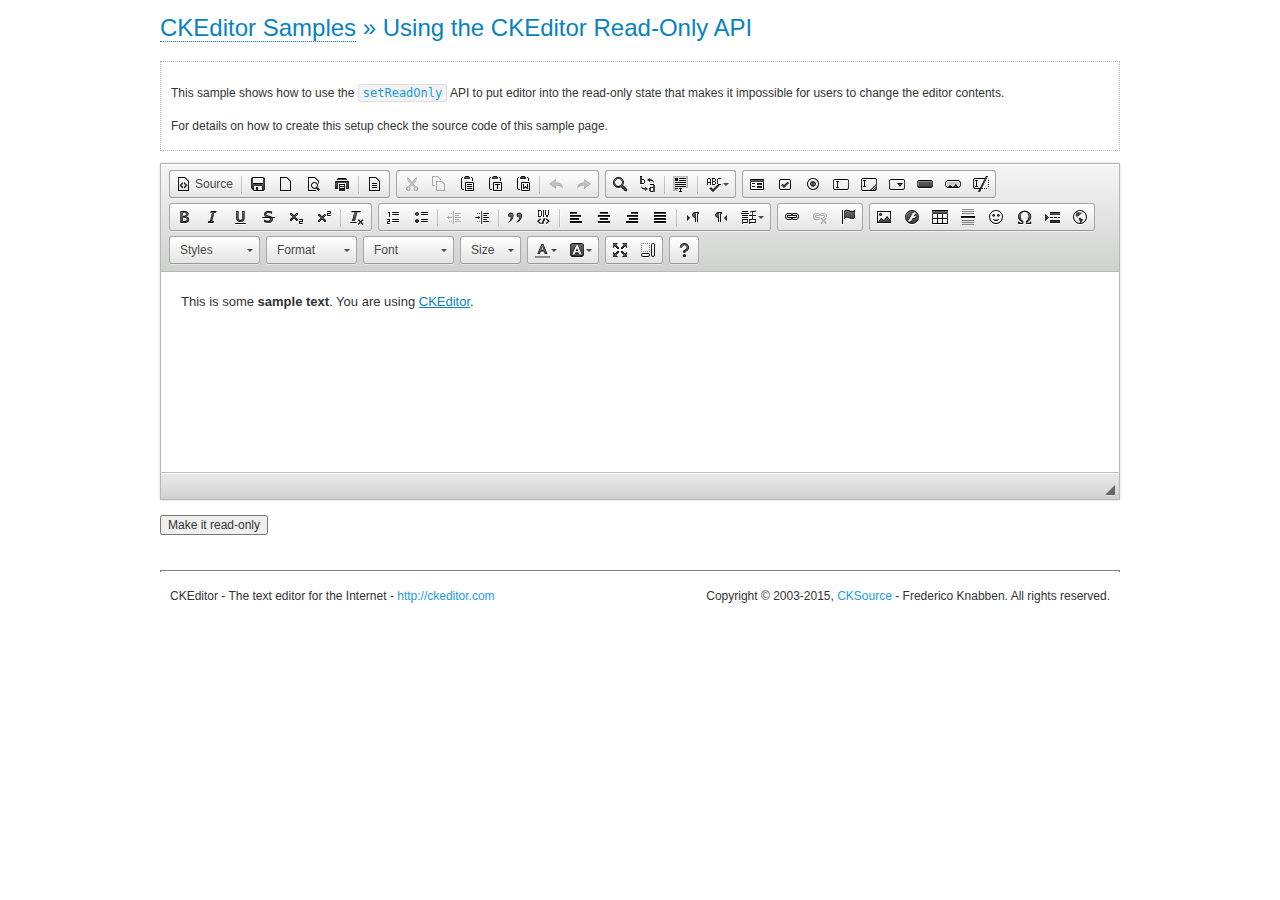
<file: ckeditor/samples/readonly.html>
<!DOCTYPE html>
<!--
Copyright (c) 2003-2015, CKSource - Frederico Knabben. All rights reserved.
For licensing, see LICENSE.md or http://ckeditor.com/license
-->
<html>
<head>
	<meta charset="utf-8">
	<title>Using the CKEditor Read-Only API &mdash; CKEditor Sample</title>
	<script src="../ckeditor.js"></script>
	<link rel="stylesheet" href="sample.css">
	<script>

		var editor;

		// The instanceReady event is fired, when an instance of CKEditor has finished
		// its initialization.
		CKEDITOR.on( 'instanceReady', function( ev ) {
			editor = ev.editor;

			// Show this "on" button.
			document.getElementById( 'readOnlyOn' ).style.display = '';

			// Event fired when the readOnly property changes.
			editor.on( 'readOnly', function() {
				document.getElementById( 'readOnlyOn' ).style.display = this.readOnly ? 'none' : '';
				document.getElementById( 'readOnlyOff' ).style.display = this.readOnly ? '' : 'none';
			});
		});

		function toggleReadOnly( isReadOnly ) {
			// Change the read-only state of the editor.
			// http://docs.ckeditor.com/#!/api/CKEDITOR.editor-method-setReadOnly
			editor.setReadOnly( isReadOnly );
		}

	</script>
</head>
<body>
	<h1 class="samples">
		<a href="index.html">CKEditor Samples</a> &raquo; Using the CKEditor Read-Only API
	</h1>
	<div class="description">
		<p>
			This sample shows how to use the
			<code><a class="samples" href="http://docs.ckeditor.com/#!/api/CKEDITOR.editor-method-setReadOnly">setReadOnly</a></code>
			API to put editor into the read-only state that makes it impossible for users to change the editor contents.
		</p>
		<p>
			For details on how to create this setup check the source code of this sample page.
		</p>
	</div>
	<form action="sample_posteddata.php" method="post">
		<p>
			<textarea class="ckeditor" id="editor1" name="editor1" cols="100" rows="10">&lt;p&gt;This is some &lt;strong&gt;sample text&lt;/strong&gt;. You are using &lt;a href="http://ckeditor.com/"&gt;CKEditor&lt;/a&gt;.&lt;/p&gt;</textarea>
		</p>
		<p>
			<input id="readOnlyOn" onclick="toggleReadOnly();" type="button" value="Make it read-only" style="display:none">
			<input id="readOnlyOff" onclick="toggleReadOnly( false );" type="button" value="Make it editable again" style="display:none">
		</p>
	</form>
	<div id="footer">
		<hr>
		<p>
			CKEditor - The text editor for the Internet - <a class="samples" href="http://ckeditor.com/">http://ckeditor.com</a>
		</p>
		<p id="copy">
			Copyright &copy; 2003-2015, <a class="samples" href="http://cksource.com/">CKSource</a> - Frederico
			Knabben. All rights reserved.
		</p>
	</div>
</body>
</html>
</file>
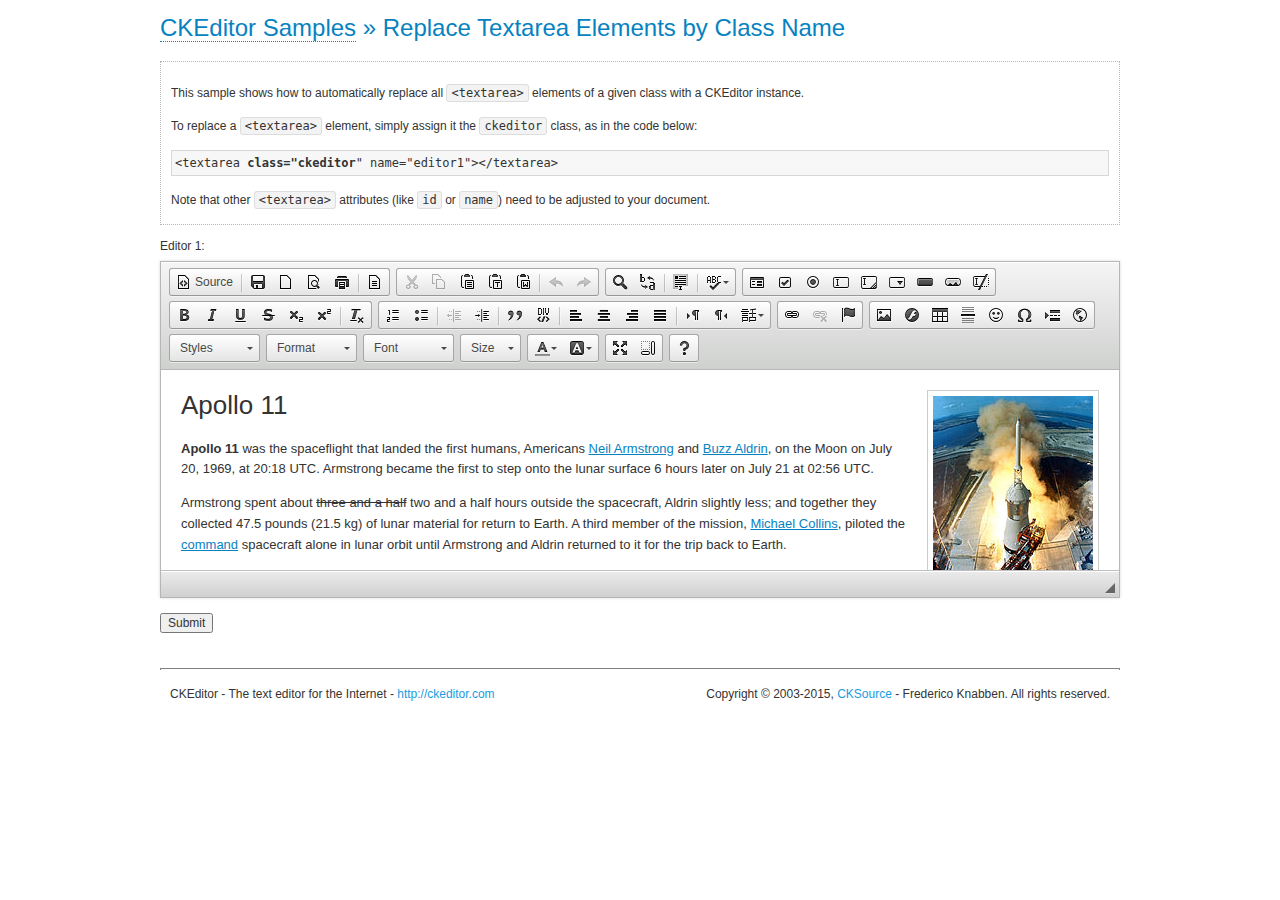
<file: ckeditor/samples/replacebyclass.html>
<!DOCTYPE html>
<!--
Copyright (c) 2003-2015, CKSource - Frederico Knabben. All rights reserved.
For licensing, see LICENSE.md or http://ckeditor.com/license
-->
<html>
<head>
	<meta charset="utf-8">
	<title>Replace Textareas by Class Name &mdash; CKEditor Sample</title>
	<script src="../ckeditor.js"></script>
	<link rel="stylesheet" href="sample.css">
</head>
<body>
	<h1 class="samples">
		<a href="index.html">CKEditor Samples</a> &raquo; Replace Textarea Elements by Class Name
	</h1>
	<div class="description">
		<p>
			This sample shows how to automatically replace all <code>&lt;textarea&gt;</code> elements
			of a given class with a CKEditor instance.
		</p>
		<p>
			To replace a <code>&lt;textarea&gt;</code> element, simply assign it the <code>ckeditor</code>
			class, as in the code below:
		</p>
<pre class="samples">
&lt;textarea <strong>class="ckeditor</strong>" name="editor1"&gt;&lt;/textarea&gt;
</pre>
		<p>
			Note that other <code>&lt;textarea&gt;</code> attributes (like <code>id</code> or <code>name</code>) need to be adjusted to your document.
		</p>
	</div>
	<form action="sample_posteddata.php" method="post">
		<p>
			<label for="editor1">
				Editor 1:
			</label>
			<textarea class="ckeditor" cols="80" id="editor1" name="editor1" rows="10">
				&lt;h1&gt;&lt;img alt=&quot;Saturn V carrying Apollo 11&quot; class=&quot;right&quot; src=&quot;assets/sample.jpg&quot;/&gt; Apollo 11&lt;/h1&gt; &lt;p&gt;&lt;b&gt;Apollo 11&lt;/b&gt; was the spaceflight that landed the first humans, Americans &lt;a href=&quot;http://en.wikipedia.org/wiki/Neil_Armstrong&quot; title=&quot;Neil Armstrong&quot;&gt;Neil Armstrong&lt;/a&gt; and &lt;a href=&quot;http://en.wikipedia.org/wiki/Buzz_Aldrin&quot; title=&quot;Buzz Aldrin&quot;&gt;Buzz Aldrin&lt;/a&gt;, on the Moon on July 20, 1969, at 20:18 UTC. Armstrong became the first to step onto the lunar surface 6 hours later on July 21 at 02:56 UTC.&lt;/p&gt; &lt;p&gt;Armstrong spent about &lt;s&gt;three and a half&lt;/s&gt; two and a half hours outside the spacecraft, Aldrin slightly less; and together they collected 47.5 pounds (21.5&amp;nbsp;kg) of lunar material for return to Earth. A third member of the mission, &lt;a href=&quot;http://en.wikipedia.org/wiki/Michael_Collins_(astronaut)&quot; title=&quot;Michael Collins (astronaut)&quot;&gt;Michael Collins&lt;/a&gt;, piloted the &lt;a href=&quot;http://en.wikipedia.org/wiki/Apollo_Command/Service_Module&quot; title=&quot;Apollo Command/Service Module&quot;&gt;command&lt;/a&gt; spacecraft alone in lunar orbit until Armstrong and Aldrin returned to it for the trip back to Earth.&lt;/p&gt; &lt;h2&gt;Broadcasting and &lt;em&gt;quotes&lt;/em&gt; &lt;a id=&quot;quotes&quot; name=&quot;quotes&quot;&gt;&lt;/a&gt;&lt;/h2&gt; &lt;p&gt;Broadcast on live TV to a world-wide audience, Armstrong stepped onto the lunar surface and described the event as:&lt;/p&gt; &lt;blockquote&gt;&lt;p&gt;One small step for [a] man, one giant leap for mankind.&lt;/p&gt;&lt;/blockquote&gt; &lt;p&gt;Apollo 11 effectively ended the &lt;a href=&quot;http://en.wikipedia.org/wiki/Space_Race&quot; title=&quot;Space Race&quot;&gt;Space Race&lt;/a&gt; and fulfilled a national goal proposed in 1961 by the late U.S. President &lt;a href=&quot;http://en.wikipedia.org/wiki/John_F._Kennedy&quot; title=&quot;John F. Kennedy&quot;&gt;John F. Kennedy&lt;/a&gt; in a speech before the United States Congress:&lt;/p&gt; &lt;blockquote&gt;&lt;p&gt;[...] before this decade is out, of landing a man on the Moon and returning him safely to the Earth.&lt;/p&gt;&lt;/blockquote&gt; &lt;h2&gt;Technical details &lt;a id=&quot;tech-details&quot; name=&quot;tech-details&quot;&gt;&lt;/a&gt;&lt;/h2&gt; &lt;table align=&quot;right&quot; border=&quot;1&quot; bordercolor=&quot;#ccc&quot; cellpadding=&quot;5&quot; cellspacing=&quot;0&quot; style=&quot;border-collapse:collapse;margin:10px 0 10px 15px;&quot;&gt; &lt;caption&gt;&lt;strong&gt;Mission crew&lt;/strong&gt;&lt;/caption&gt; &lt;thead&gt; &lt;tr&gt; &lt;th scope=&quot;col&quot;&gt;Position&lt;/th&gt; &lt;th scope=&quot;col&quot;&gt;Astronaut&lt;/th&gt; &lt;/tr&gt; &lt;/thead&gt; &lt;tbody&gt; &lt;tr&gt; &lt;td&gt;Commander&lt;/td&gt; &lt;td&gt;Neil A. Armstrong&lt;/td&gt; &lt;/tr&gt; &lt;tr&gt; &lt;td&gt;Command Module Pilot&lt;/td&gt; &lt;td&gt;Michael Collins&lt;/td&gt; &lt;/tr&gt; &lt;tr&gt; &lt;td&gt;Lunar Module Pilot&lt;/td&gt; &lt;td&gt;Edwin &amp;quot;Buzz&amp;quot; E. Aldrin, Jr.&lt;/td&gt; &lt;/tr&gt; &lt;/tbody&gt; &lt;/table&gt; &lt;p&gt;Launched by a &lt;strong&gt;Saturn V&lt;/strong&gt; rocket from &lt;a href=&quot;http://en.wikipedia.org/wiki/Kennedy_Space_Center&quot; title=&quot;Kennedy Space Center&quot;&gt;Kennedy Space Center&lt;/a&gt; in Merritt Island, Florida on July 16, Apollo 11 was the fifth manned mission of &lt;a href=&quot;http://en.wikipedia.org/wiki/NASA&quot; title=&quot;NASA&quot;&gt;NASA&lt;/a&gt;&amp;#39;s Apollo program. The Apollo spacecraft had three parts:&lt;/p&gt; &lt;ol&gt; &lt;li&gt;&lt;strong&gt;Command Module&lt;/strong&gt; with a cabin for the three astronauts which was the only part which landed back on Earth&lt;/li&gt; &lt;li&gt;&lt;strong&gt;Service Module&lt;/strong&gt; which supported the Command Module with propulsion, electrical power, oxygen and water&lt;/li&gt; &lt;li&gt;&lt;strong&gt;Lunar Module&lt;/strong&gt; for landing on the Moon.&lt;/li&gt; &lt;/ol&gt; &lt;p&gt;After being sent to the Moon by the Saturn V&amp;#39;s upper stage, the astronauts separated the spacecraft from it and travelled for three days until they entered into lunar orbit. Armstrong and Aldrin then moved into the Lunar Module and landed in the &lt;a href=&quot;http://en.wikipedia.org/wiki/Mare_Tranquillitatis&quot; title=&quot;Mare Tranquillitatis&quot;&gt;Sea of Tranquility&lt;/a&gt;. They stayed a total of about 21 and a half hours on the lunar surface. After lifting off in the upper part of the Lunar Module and rejoining Collins in the Command Module, they returned to Earth and landed in the &lt;a href=&quot;http://en.wikipedia.org/wiki/Pacific_Ocean&quot; title=&quot;Pacific Ocean&quot;&gt;Pacific Ocean&lt;/a&gt; on July 24.&lt;/p&gt; &lt;hr/&gt; &lt;p style=&quot;text-align: right;&quot;&gt;&lt;small&gt;Source: &lt;a href=&quot;http://en.wikipedia.org/wiki/Apollo_11&quot;&gt;Wikipedia.org&lt;/a&gt;&lt;/small&gt;&lt;/p&gt;
			</textarea>
		</p>
		<p>
			<input type="submit" value="Submit">
		</p>
	</form>
	<div id="footer">
		<hr>
		<p>
			CKEditor - The text editor for the Internet - <a class="samples" href="http://ckeditor.com/">http://ckeditor.com</a>
		</p>
		<p id="copy">
			Copyright &copy; 2003-2015, <a class="samples" href="http://cksource.com/">CKSource</a> - Frederico
			Knabben. All rights reserved.
		</p>
	</div>
</body>
</html>
</file>
<file: ckeditor/samples/sample.css>
/*
Copyright (c) 2003-2015, CKSource - Frederico Knabben. All rights reserved.
For licensing, see LICENSE.md or http://ckeditor.com/license
*/

html, body, h1, h2, h3, h4, h5, h6, div, span, blockquote, p, address, form, fieldset, img, ul, ol, dl, dt, dd, li, hr, table, td, th, strong, em, sup, sub, dfn, ins, del, q, cite, var, samp, code, kbd, tt, pre
{
	line-height: 1.5;
}

body
{
	padding: 10px 30px;
}

input, textarea, select, option, optgroup, button, td, th
{
	font-size: 100%;
}

pre
{
	-moz-tab-size: 4;
	-o-tab-size: 4;
	-webkit-tab-size: 4;
	tab-size: 4;
}

pre, code, kbd, samp, tt
{
	font-family: monospace,monospace;
	font-size: 1em;
}

body {
	width: 960px;
	margin: 0 auto;
}

code
{
	background: #f3f3f3;
	border: 1px solid #ddd;
	padding: 1px 4px;

	-moz-border-radius: 3px;
	-webkit-border-radius: 3px;
	border-radius: 3px;
}

abbr
{
	border-bottom: 1px dotted #555;
	cursor: pointer;
}

.new, .beta
{
	text-transform: uppercase;
	font-size: 10px;
	font-weight: bold;
	padding: 1px 4px;
	margin: 0 0 0 5px;
	color: #fff;
	float: right;

	-moz-border-radius: 3px;
	-webkit-border-radius: 3px;
	border-radius: 3px;
}

.new
{
	background: #FF7E00;
	border: 1px solid #DA8028;
	text-shadow: 0 1px 0 #C97626;

	-moz-box-shadow: 0 2px 3px 0 #FFA54E inset;
	-webkit-box-shadow: 0 2px 3px 0 #FFA54E inset;
	box-shadow: 0 2px 3px 0 #FFA54E inset;
}

.beta
{
	background: #18C0DF;
	border: 1px solid #19AAD8;
	text-shadow: 0 1px 0 #048CAD;
	font-style: italic;

	-moz-box-shadow: 0 2px 3px 0 #50D4FD inset;
	-webkit-box-shadow: 0 2px 3px 0 #50D4FD inset;
	box-shadow: 0 2px 3px 0 #50D4FD inset;
}

h1.samples
{
	color: #0782C1;
	font-size: 200%;
	font-weight: normal;
	margin: 0;
	padding: 0;
}

h1.samples a
{
	color: #0782C1;
	text-decoration: none;
	border-bottom: 1px dotted #0782C1;
}

.samples a:hover
{
	border-bottom: 1px dotted #0782C1;
}

h2.samples
{
	color: #000000;
	font-size: 130%;
	margin: 15px 0 0 0;
	padding: 0;
}

p, blockquote, address, form, pre, dl, h1.samples, h2.samples
{
	margin-bottom: 15px;
}

ul.samples
{
	margin-bottom: 15px;
}

.clear
{
	clear: both;
}

fieldset
{
	margin: 0;
	padding: 10px;
}

body, input, textarea
{
	color: #333333;
	font-family: Arial, Helvetica, sans-serif;
}

body
{
	font-size: 75%;
}

a.samples
{
	color: #189DE1;
	text-decoration: none;
}

form
{
	margin: 0;
	padding: 0;
}

pre.samples
{
	background-color: #F7F7F7;
	border: 1px solid #D7D7D7;
	overflow: auto;
	padding: 0.25em;
	white-space: pre-wrap; /* CSS 2.1 */
	word-wrap: break-word; /* IE7 */
}

#footer
{
	clear: both;
	padding-top: 10px;
}

#footer hr
{
	margin: 10px 0 15px 0;
	height: 1px;
	border: solid 1px gray;
	border-bottom: none;
}

#footer p
{
	margin: 0 10px 10px 10px;
	float: left;
}

#footer #copy
{
	float: right;
}

#outputSample
{
	width: 100%;
	table-layout: fixed;
}

#outputSample thead th
{
	color: #dddddd;
	background-color: #999999;
	padding: 4px;
	white-space: nowrap;
}

#outputSample tbody th
{
	vertical-align: top;
	text-align: left;
}

#outputSample pre
{
	margin: 0;
	padding: 0;
}

.description
{
	border: 1px dotted #B7B7B7;
	margin-bottom: 10px;
	padding: 10px 10px 0;
	overflow: hidden;
}

label
{
	display: block;
	margin-bottom: 6px;
}

/**
 *	CKEditor editables are automatically set with the "cke_editable" class
 *	plus cke_editable_(inline|themed) depending on the editor type.
 */

/* Style a bit the inline editables. */
.cke_editable.cke_editable_inline
{
	cursor: pointer;
}

/* Once an editable element gets focused, the "cke_focus" class is
   added to it, so we can style it differently. */
.cke_editable.cke_editable_inline.cke_focus
{
	box-shadow: inset 0px 0px 20px 3px #ddd, inset 0 0 1px #000;
	outline: none;
	background: #eee;
	cursor: text;
}

/* Avoid pre-formatted overflows inline editable. */
.cke_editable_inline pre
{
	white-space: pre-wrap;
	word-wrap: break-word;
}

/**
 *	Samples index styles.
 */

.twoColumns,
.twoColumnsLeft,
.twoColumnsRight
{
	overflow: hidden;
}

.twoColumnsLeft,
.twoColumnsRight
{
	width: 45%;
}

.twoColumnsLeft
{
	float: left;
}

.twoColumnsRight
{
	float: right;
}

dl.samples
{
	padding: 0 0 0 40px;
}
dl.samples > dt
{
	display: list-item;
	list-style-type: disc;
	list-style-position: outside;
	margin: 0 0 3px;
}
dl.samples > dd
{
	margin: 0 0 3px;
}
.warning
{
	color: #ff0000;
	background-color: #FFCCBA;
	border: 2px dotted #ff0000;
	padding: 15px 10px;
	margin: 10px 0;
}

/* Used on inline samples */

blockquote
{
	font-style: italic;
	font-family: Georgia, Times, "Times New Roman", serif;
	padding: 2px 0;
	border-style: solid;
	border-color: #ccc;
	border-width: 0;
}

.cke_contents_ltr blockquote
{
	padding-left: 20px;
	padding-right: 8px;
	border-left-width: 5px;
}

.cke_contents_rtl blockquote
{
	padding-left: 8px;
	padding-right: 20px;
	border-right-width: 5px;
}

img.right {
	border: 1px solid #ccc;
	float: right;
	margin-left: 15px;
	padding: 5px;
}

img.left {
	border: 1px solid #ccc;
	float: left;
	margin-right: 15px;
	padding: 5px;
}

.marker
{
	background-color: Yellow;
}
</file>
<file: Content/Test.css>
﻿body {
}
.miodiv {
    border:solid;
    float:left;
}
.redClass {
    background-color:red;
}
#navigation {
    text-decoration: none;
    list-style-type: none;
}
    #navigation li {
        float:left;
        margin:10px;
    }
        #navigation li a {
        }
</file>
<file: Content/Site.css>
﻿html {
    margin: 0;
    padding: 0;
}
body {
    margin: 0;
    padding: 0;
    border-top: solid 10px #000;
    font-family: "Segoe UI" , Verdana, Helvetica, Sans-Serif;
    background-color: #ebebeb;
}
h1 {
    text-shadow: 0px 0px 5px #000;
    text-align: center;
    color: #e4e7e9;
    line-height: 1em;
}
h2 {
    text-align: left;
    color: #628A81;
}
.hr1 {
    border:0;
    height:0.5px;
    background:#333;
    background-image:-webkit-linear-gradient(left, #ccc, #333, #ccc);
    background-image:-moz-linear-gradient(left, #ccc, #333, #ccc);
    background-image: linear-gradient(left, #ccc, #333, #ccc);
    background-image:-o-linear-gradient(left, #ccc, #333, #ccc);
    }
hr{
    color:#fff;
}
.FloatRight {
    float: right;
}
.FloatLeft {
    float: left;
}
/* page part*/
header, footer, nav {
    display: block;
    padding: 10px;
}
header {
    background-image: url('../Immagini/Striscia.jpg');
    background-repeat: repeat-x;
    background-position: 50% top;
}
.ContenteSplash {
    background-color:rgba(235, 235, 235, 0.87);
    position:absolute;
    font-size:1.2em;
    margin:auto;
    width:100%;
    height:100%;
}
.Splash {
    padding: 1px 10px 10px 10px;
    width: 50%;
    margin: 2px auto 13px auto;
    position: relative;
    background-color: rgba(63, 101, 112, 0.79);
    border-radius: 10px;
    box-shadow: 10px 10px 10px #716556;
    -webkit-box-shadow: 10px 10px 10px #716556;
    -moz-box-shadow: 10px 10px 10px #716556;
    -ms-box-shadow: 10px 10px 10px #716556;
}
.Splash Img{
    width:30%;
}
.SplashFooter {
    position:relative;
    text-align:center;
}
.SplashButton {
    color: #fff;
    border: thin solid #fff;
    padding: 15px 0px 0px 0px;
    height:70px;
    width:70px;
    border-radius: 35px;
    background-color: rgba(63, 101, 112, 0.79);
    font-size: 1.4em;
    text-decoration: none;
    transition: all 0.5s ease;
}
    .SplashButton:hover {
    transition: all 0.5s ease;
    text-shadow: 0px 0px 40px #4f4f4f;
    color: #580c0c;
    -ms-transform: scale(1.3,1.3) rotate(360deg); /* IE 9 */
    -webkit-transform: scale(1.3,1.3) rotate(360deg); /* Chrome, Safari, Opera */
    -moz-transform:  scale(1.3,1.3) rotate(360deg);
    transform: scale(1.3,1.3) rotate(360deg);
    text-shadow: 0.5px 0.5px 0.5px #fff;
    -webkit-text-shadow: 0.5px 0.5px 0.5px #fff;
    -moz-text-shadow: 0.5px 0.5px 0.5px #fff;
    -ms-text-shadow: 0.5px 0.5px 0.5px #fff;
    box-shadow: 10px 10px 20px #716556;
    -webkit-box-shadow: 10px 20px 10px #716556;
    -ms-box-shadow: 10px 10px 10px #716556;
    -moz-box-shadow: 10px 10px 10px #716556;
    }
.navi {
    margin:0;
    padding:0;
    color:#fff;
}
    .navi ul {
        padding-left:1px;
        margin:0;
        list-style-type: none;
        height:15px;
    }
    .navi a {
    text-decoration: none;
    text-shadow: 0px 0px 4px #000;
    color: #fff;
    font-weight: bold;
    transition: all 0.8s ease;
    font-size: 1.1em;
}
    .navi li {
        padding:0px 10px 0px 10px;
        display:inline;
        float:left;
        padding:5px;
    }
    .navi a:hover {
    transition: all 0.8s ease;
    text-shadow: 0px 0px 40px #4f4f4f;
    color: #628A81;
    -ms-transform: scale(1.5,1.5); /* IE 9 */
    -webkit-transform: scale(1.5,1.5); /* Chrome, Safari, Opera */
    transform: scale(1.5,1.5);
}
.naviAgo {
    font-size: 1.5em;
}
    .naviAgo ul{
        list-style-type: none;
    }
    .naviAgo a {
    font-weight: bold;
    text-decoration: none;
    transition: all 0.8s ease;
    color: #628A81;
    }
    .naviAgo a:hover {
    transition: all 0.8s ease;
    text-shadow: 0px 0px 40px #4f4f4f;
    color: #fff;
    -ms-transform: scale(1.5,1.5); /* IE 9 */
    -webkit-transform: scale(1.5,1.5); /* Chrome, Safari, Opera */
    transform: scale(1.5,1.5);
    }
    /*Tabelle*/
.tbl1 {
    padding: 5px;
    margin: auto auto 10px auto;
    -webkit-box-shadow: 4px 4px 5px rgba(50, 50, 50, 0.75);
    -moz-box-shadow: 4px 4px 5px rgba(50, 50, 50, 0.75);
    box-shadow: 4px 4px 5px rgba(50, 50, 50, 0.75);
}
    .tbl1 th {
    background-color: #3C606A;
    color:#fff;
}
    .tbl1 tr {
    }
    .tbl1 td {
    vertical-align:top;
    }
.tbl2{
margin-left: 120px;
margin-bottom:10px;
    -webkit-box-shadow: 4px 4px 5px rgba(50, 50, 50, 0.75);
    -moz-box-shadow: 4px 4px 5px rgba(50, 50, 50, 0.75);
    box-shadow: 4px 4px 5px rgba(50, 50, 50, 0.75);
}
.tbl2 th td{
	border:1px solid #CCC;border-collapse:collapse
}
.tbl2 td th{
	padding:5px;text-align:left
}
.tbl2 th{
	background: #3C606A;
	color: #FFF;
}
.tbl2 tr.odd td{
	background: #ddd
}
.tbl2 col.odd{
	background: #eee
}
.tbl2 tr:hover td{
	background: #B1B6DE
}

.tbl3{
margin-left: 120px;
margin-bottom:10px;
    -webkit-box-shadow: 4px 4px 5px rgba(50, 50, 50, 0.75);
    -moz-box-shadow: 4px 4px 5px rgba(50, 50, 50, 0.75);
    box-shadow: 4px 4px 5px rgba(50, 50, 50, 0.75);
}
.appuntamenti {
    border: thin solid #A0A0C4;
    position: fixed;
    display: inline-block;
    float: left;
}
footer {
    background-image: url('../Immagini/Foot.jpg');
    background-repeat: no-repeat;
    background-position: left center;
        color:#4f4f4f;
}
    footer a {
        text-decoration:none;
        color:#4f4f4f;
    }
.aGroup {
    -webkit-transition: all 1s ease;
    -moz-transition: all 1s ease;
    -o-transition: all 1s ease;
    -ms-transition: all 1s ease;
    transition: all 1s ease;
}
    .aGroup img {
    -webkit-transition: all 1s ease;
    -moz-transition: all 1s ease;
    -o-transition: all 1s ease;
    -ms-transition: all 1s ease;
    transition: all 1s ease;
    -webkit-box-shadow: 0px 0px 25px #000;
    -moz-box-shadow: 0px 0px 25px #000;
    box-shadow: 0px 0px 25px #000;
    border-radius: 0.4em;
    z-index:1;
    }
    .aGroup:hover img {
    border: thin solid #FFFFFF;
    -webkit-transition: all 1s ease;
    -moz-transition: all 1s ease;
    -o-transition: all 1s ease;
    -ms-transition: all 1s ease;
    transition: all 1s ease;
    border-radius: 1.1em;
    -ms-transform: rotate(-5deg) scale(1.1,1.1); /* IE 9 */
    -webkit-transform: rotate(-5deg) scale(1.1,1.1); /* Chrome, Safari, Opera */
    transform: rotate(-5deg) scale(1.1,1.1);
}
    .aGroup img:hover {
    -webkit-transition: all 1s ease;
    -moz-transition: all 1s ease;
    -o-transition: all 1s ease;
    -ms-transition: all 1s ease;
    transition: all 1s ease;
    transform: rotate(5deg) scale(1.1,1.1);
    z-index:999;
    }
.div1 {
    display:table;
    margin: auto;
    text-align:center;
    padding-left:120px;
}
    .div1 h3 {
        color:#628A81;
        margin-top:0px;
        margin-bottom:0px;
    }
    .div1 div {
    float: left;
    border-radius: 10px;
    border: thin solid #E5E5E5;
    margin: 15px;
    padding: 5px;
    background-color: #F9FBFA;
}
    .div1 img {
    height:200px;
    -webkit-transition: all 1s ease;
    -moz-transition: all 1s ease;
    -o-transition: all 1s ease;
    -ms-transition: all 1s ease;
    transition: all 1s ease;
    -webkit-box-shadow: 0px 0px 25px #000;
    -moz-box-shadow: 0px 0px 25px #000;
    box-shadow: 0px 0px 8px #000;
    border-radius: 0.4em;
    z-index:1;
    }
    .div1 img:hover {
        border-radius:0.8em;
    -webkit-transition: all 1s ease;
    -moz-transition: all 1s ease;
    -o-transition: all 1s ease;
    -ms-transition: all 1s ease;
    transition: all 1s ease;
    transform: rotate(5deg) scale(1.1,1.1);
    z-index: 999;
    box-shadow: 0px 0px 200px #fff;
}
.div2 {
    display:table;
    margin:auto;
    padding-left:120px;
}
.div3 {
    float:left;
    -webkit-box-shadow: 4px 4px 5px rgba(50, 50, 50, 0.75);
    -moz-box-shadow: 4px 4px 5px rgba(50, 50, 50, 0.75);
    box-shadow: 4px 4px 5px rgba(50, 50, 50, 0.75);
    text-decoration: none;
    padding: 0px 5px 5px 15px;
    margin: 0px 0px 5px 10px;
}
    .div3 img {
        margin: 5px 15px 5px 5px;
        padding:0;
    -webkit-box-shadow: 0px 0px 5px #000;
    -moz-box-shadow: 0px 0px 5px #000;
    box-shadow: 0px 0px 5px #000;
    height:80px;

    }
    .div3edit {
    }
        .div3edit img {
            height:20px;
        }
.div4 {
    padding-left:120px;
}
    .div4 div {
    height:100px;
    }
    .div4 img {
        float:left;
    -webkit-box-shadow: 4px 4px 5px rgba(50, 50, 50, 0.75);
    -moz-box-shadow: 4px 4px 5px rgba(50, 50, 50, 0.75);
    box-shadow: 4px 4px 5px rgba(50, 50, 50, 0.75);
        margin: 0px 20px 0px 15px;
        padding:0;
        height:90px;
    }
        .div4 img:hover {
        border-radius:0.8em;
    -webkit-transition: all 1s ease;
    -moz-transition: all 1s ease;
    -o-transition: all 1s ease;
    -ms-transition: all 1s ease;
    transition: all 1s ease;
    transform: rotate(5deg) scale(1.1,1.1);
    z-index: 999;
    -webkit-box-shadow: 0px 0px 200px #fff;
    -moz-box-shadow: 0px 0px 200px #fff;
        }
.div5 {
}
    .div5 img {
         margin: 5px 5px 5px 5px;
        padding:0;
    -webkit-box-shadow: 0px 0px 5px #000;
    -moz-box-shadow: 0px 0px 5px #000;
    box-shadow: 0px 0px 5px #000;
    height:80px;
   }

.div6 {
    display:table;
}
    .div6 img {
    margin-left:20px;
    height:350px;
    -webkit-transition: all 1s ease;
    -moz-transition: all 1s ease;
    -o-transition: all 1s ease;
    -ms-transition: all 1s ease;
    transition: all 1s ease;
    -webkit-box-shadow: 0px 0px 25px #000;
    -moz-box-shadow: 0px 0px 25px #000;
    box-shadow: 0px 0px 8px #000;
    border-radius: 0.4em;
    z-index:1;
    }
    .div6 img:hover {
        border-radius:0.8em;
    -webkit-transition: all 1s ease;
    -moz-transition: all 1s ease;
    -o-transition: all 1s ease;
    -ms-transition: all 1s ease;
    transition: all 1s ease;
    transform: scale(1.1,1.1);
    z-index: 999;
    box-shadow: 0px 0px 200px #fff;
}


.galla {
    color:yellow;

}
.galla:hover img{
-webkit-transform:scale(1.2); /*Webkit: Scale up image to 1.2x original size*/
-moz-transform:scale(1.2); /*Mozilla scale version*/
-o-transform:scale(1.2); /*Opera scale version*/
-moz-box-shadow:1px 1px 30px gray; /*Mozilla shadow version*/
z-index:0;
 -ms-transform: scale(1.2); /* IE 9 */
            opacity: 0.7; 
            box-shadow: 0px 0px 10px 5px #716556;
            -webkit-box-shadow: 0px 0px 10px 5px #716556;
            -moz-box-shadow: 0px 0px 10px 5px #716556;
 transition:all 1s ease;
}
.galla img {
    height:120px;
    margin:5px;
    text-align: center;
    vertical-align: bottom;
    border-radius:4px;
    -webkit-box-shadow: 4px 4px 5px rgba(50, 50, 50, 0.75);
    -moz-box-shadow:    4px 4px 5px rgba(50, 50, 50, 0.75);
    box-shadow:         4px 4px 5px rgba(50, 50, 50, 0.75);
    float:left;
 transition:all 1s ease;
}
.video1 {
    width:400px;
    height:300px;
    margin:10px;
    border-radius:5px;
    -webkit-box-shadow: 0px 0px 10px #000;
    -moz-box-shadow:    0px 0px 10px #000;
    box-shadow:         0px 0px 10px #000;

}
.button1 {
    padding: 3px;
    border-style: none;
    border-radius: 3px;
    color: #FFFFFF;
    font-family: Arial, Helvetica, sans-serif;
    background-color: #FF0000;
    text-decoration: none;
}
.button2 {
    padding: 3px;
    border-style: none;
    border-radius: 3px;
    color: #FFFFFF;
    font-family: Arial, Helvetica, sans-serif;
    background-color: #009900;
    text-decoration: none;
}
/********************
*   Mobile Styles   *
********************/
@media only screen and (max-width: 850px) {
/* page part*/
    h2 {
        font-size:1em;
    }
    header {
        background-image: none;
        background-color: #22486F;
    }
        header img {
        width:90%;
    }
    .navi {
        display:table;
    }
    nav {
        display:inline-block;
    }
    .div1 {
        padding-left:0px;
    }
    .div2 {
        padding-left: 0px;
    }
    .div4 {
        padding-left: 0px;
    }
.Splash Img{
    width:100%;
}

}
</file>
